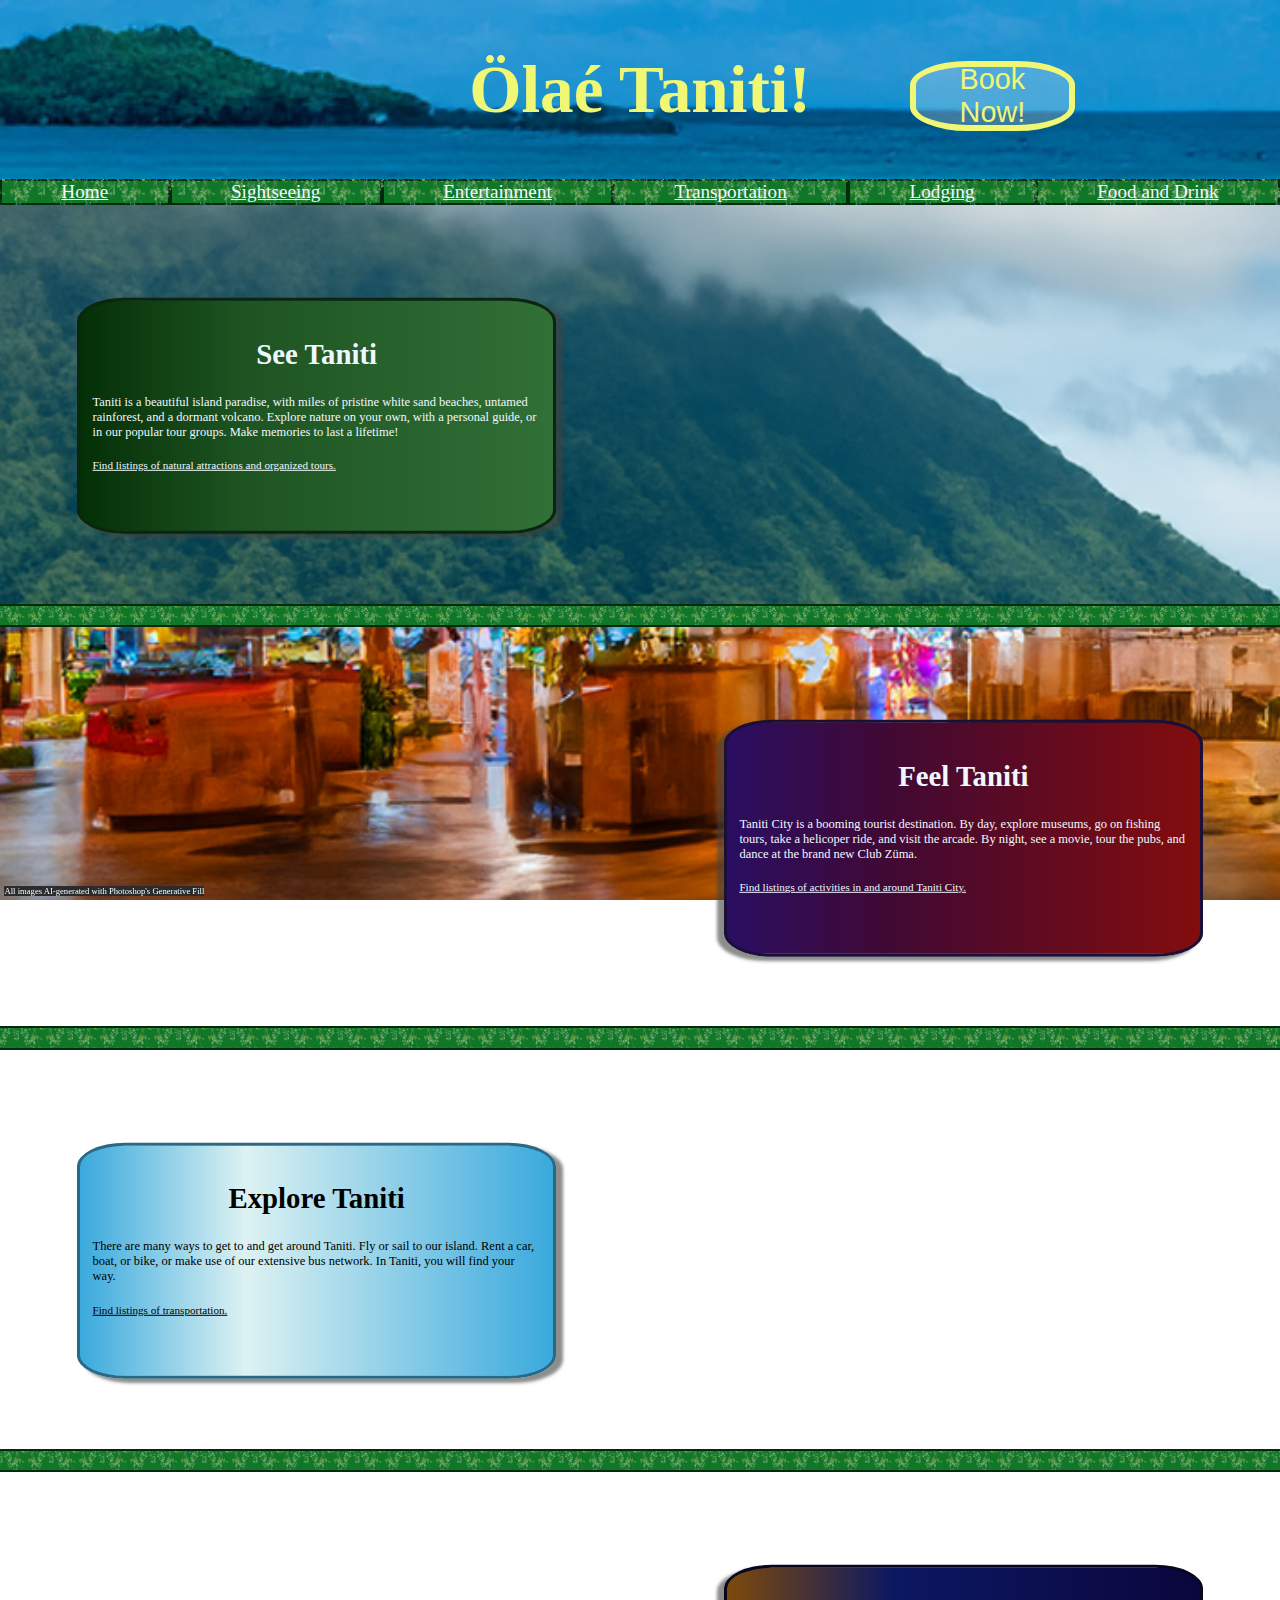
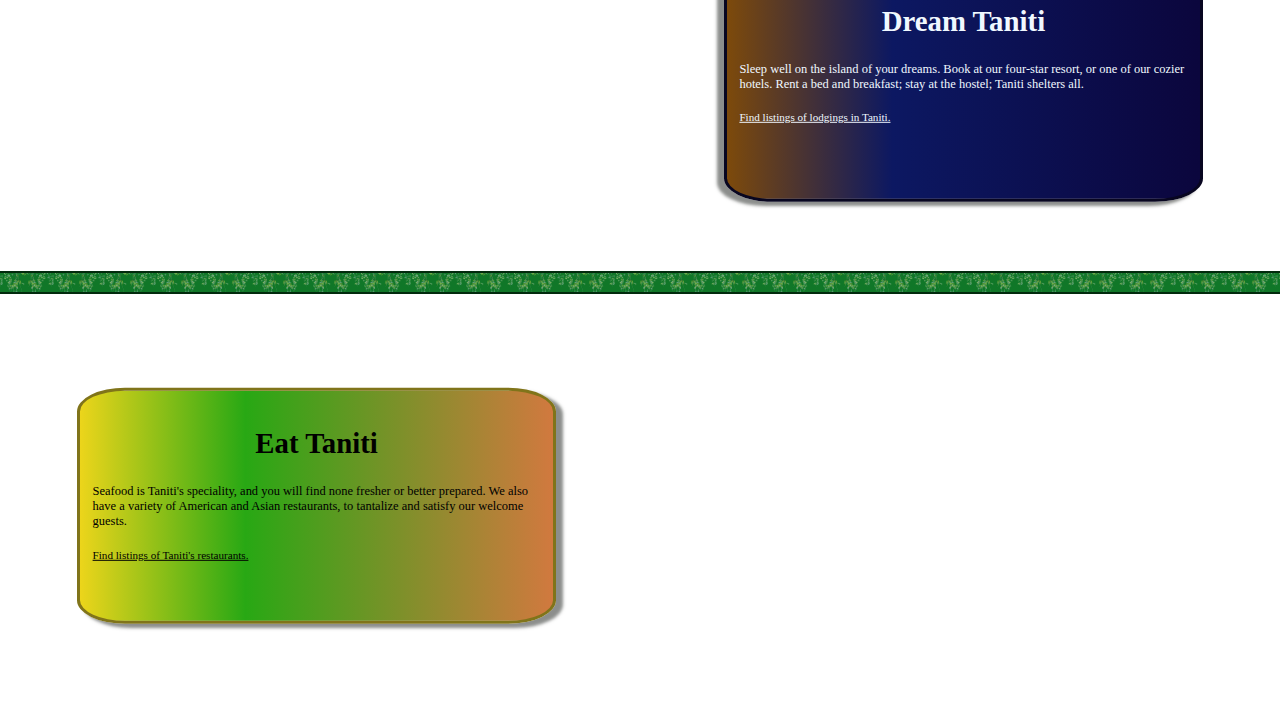
<file: index.html>
<!DOCTYPE html>
<head>
  <meta charset="UTF-8">
  <title>Vacation Taniti!</title>
  <link rel="stylesheet" href="css\global_styles.css">
</head>
<body>
  <header class="parallax-background parallax-short parallax-1">
      <h1 class="olae">Ölaé Taniti!</h1>
      <a class="book-button" href="transportation.html">
      <p>Book Now!</p>
      </a>
    <div class="navbar abs white bottom">
      <a href="index.html"><p>Home</p></a>
      <a href="sightseeing.html"><p>Sightseeing</p></a>
      <a href="entertainment.html"><p>Entertainment</p></a>
      <a href="transportation.html"><p>Transportation</p></a>
      <a href="lodging.html"><p>Lodging</p></a>
      <a href="food.html"><p>Food and Drink</p></a>
      <div class="nav-banner"></div>
    </div>
  </header>
  <div class="parallax-background parallax-2">
    <a class="transparent-textbox left sightseeing white" href="sightseeing.html">
      <h2>See Taniti</h2>
      <p>Taniti is a beautiful island paradise, with miles of pristine white sand beaches, untamed rainforest, and a dormant volcano. Explore nature on your own, with a personal guide, or in our popular tour groups. Make memories to last a lifetime!</p>
      <u>Find listings of natural attractions and organized tours.</u>
    </a>
    <div class="border-bar abs bottom">
      <div class="nav-banner"></div>
    </div> 
  </div>
  <div class="parallax-background parallax-3">
    <a class="transparent-textbox right entertainment white" href="entertainment.html">
      <h2>Feel Taniti</h2>
      <p>Taniti City is a booming tourist destination. By day, explore museums, go on fishing tours, take a helicoper ride,  and visit the arcade. By night, see a movie, tour the pubs, and dance at the brand new Club Züma.</p>
      <u>Find listings of activities in and around Taniti City.</u>
    </a>
    <div class="border-bar abs bottom">
      <div class="nav-banner"></div>
    </div> 
  </div>
  <div class="parallax-background parallax-4">
    <a class="transparent-textbox left transportation" href="transportation.html">
      <h2>Explore Taniti</h2>
      <p>There are many ways to get to and get around Taniti. Fly or sail to our island. Rent a car, boat, or bike, or make use of our extensive bus network. In Taniti, you will find your way.</p>
      <u>Find listings of transportation.</u>
    </a>
    <div class="border-bar abs bottom">
      <div class="nav-banner"></div>
    </div> 
  </div>
  <div class="parallax-background parallax-5">
    <a class="transparent-textbox right lodging white" href="lodging.html">
      <h2>Dream Taniti</h2>
      <p>Sleep well on the island of your dreams. Book at our four-star resort, or one of our cozier hotels. Rent a bed and breakfast; stay at the hostel; Taniti shelters all.</p>
      <u>Find listings of lodgings in Taniti.</u>
    </a>
    <div class="border-bar abs bottom">
      <div class="nav-banner"></div>
    </div> 
  </div>
  <div class="parallax-background parallax-6">
    <a class="transparent-textbox left food" href="food.html">
      <h2>Eat Taniti</h2>
      <p>Seafood is Taniti's speciality, and you will find none fresher or better prepared. We also have a variety of American and Asian restaurants, to tantalize and satisfy our welcome guests.</p>
      <u>Find listings of Taniti's restaurants.</u>
    </a>
  </div>
  <div class="references">
    All images AI-generated with Photoshop's Generative Fill
  </div>
</body>
</file>
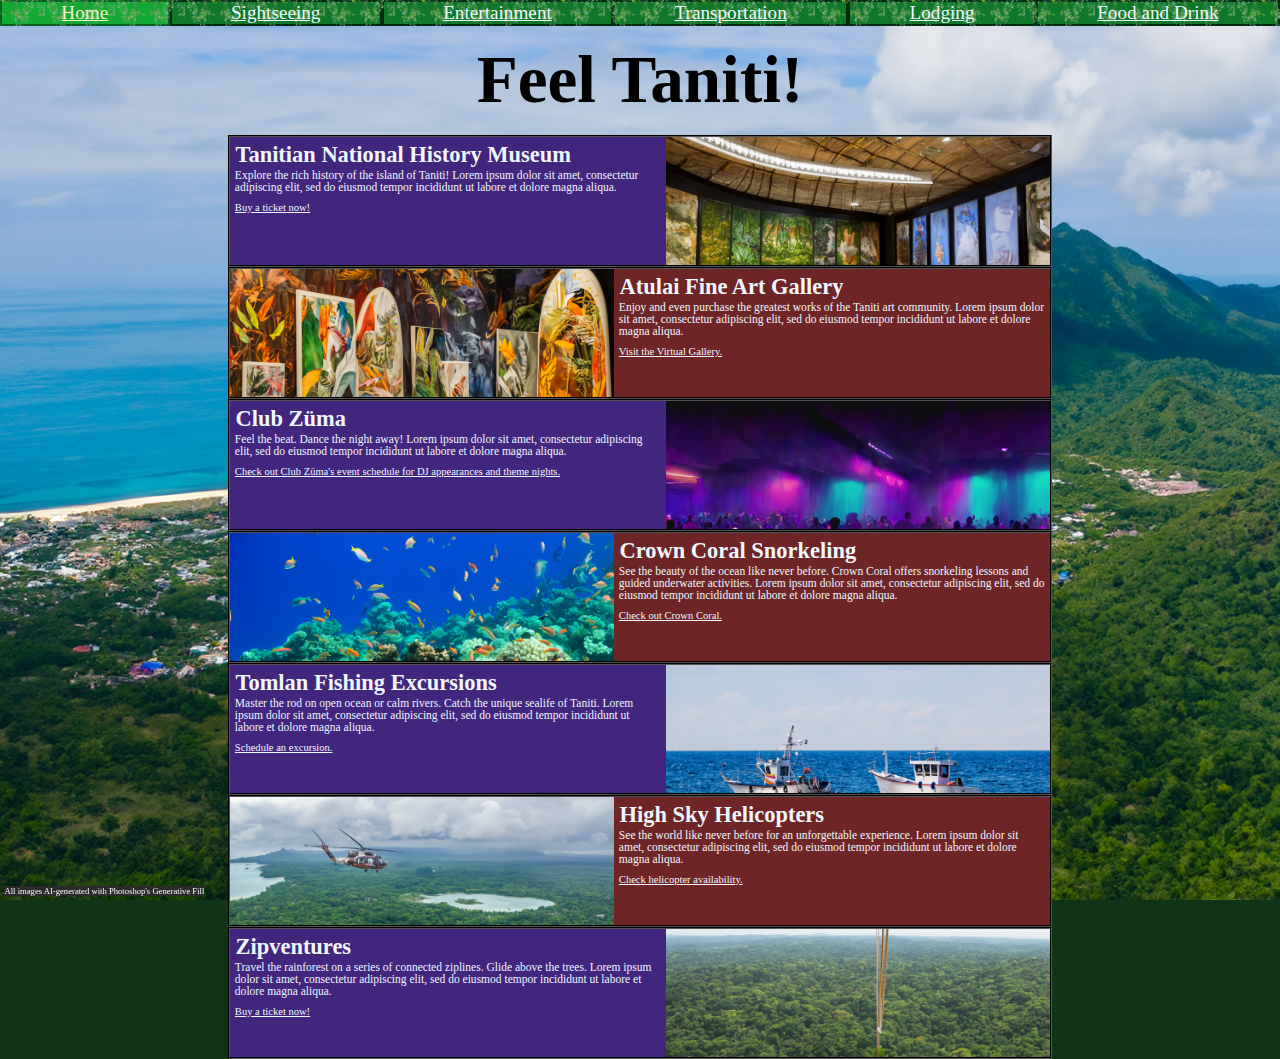
<file: entertainment.html>
<!DOCTYPE html>
<head>
  <meta charset="UTF-8">
  <title>Vacation Taniti!</title>
  <link rel="stylesheet" href="css\global_styles.css">
</head>
<body class="side-page">
  <div class="navbar white rel top">
    <a href="index.html"><p>Home</p></a>
    <a href="sightseeing.html"><p>Sightseeing</p></a>
    <a href="entertainment.html"><p>Entertainment</p></a>
    <a href="transportation.html"><p>Transportation</p></a>
    <a href="lodging.html"><p>Lodging</p></a>
    <a href="food.html"><p>Food and Drink</p></a>
    <div class="nav-banner"></div>
  </div>
  <h1>Feel Taniti!</h1>
  <div class="attraction-flexbox colors-purple">
    <div class="attraction odd white">
      <img src="images\entertainment_museum.png">
      <div class="attraction-text">
        <h3>Tanitian National History Museum</h3>
        <p>Explore the rich history of the island of Taniti! Lorem ipsum dolor sit amet, consectetur adipiscing elit, sed do eiusmod tempor incididunt ut labore et dolore magna aliqua.</p>
        <u>Buy a ticket now!</u>
      </div>
    </div>
    <div class="attraction even white">
      <img src="images\entertainment_gallery.png">
      <div class="attraction-text">
        <h3>Atulai Fine Art Gallery</h3>
        <p>Enjoy and even purchase the greatest works of the Taniti art community. Lorem ipsum dolor sit amet, consectetur adipiscing elit, sed do eiusmod tempor incididunt ut labore et dolore magna aliqua.</p>
        <u>Visit the Virtual Gallery.</u>
      </div>
    </div>
    <div class="attraction odd white">
      <img src="images\entertainment_club.png">
      <div class="attraction-text">
        <h3>Club Züma</h3>
        <p>Feel the beat. Dance the night away! Lorem ipsum dolor sit amet, consectetur adipiscing elit, sed do eiusmod tempor incididunt ut labore et dolore magna aliqua.</p>
        <u>Check out Club Züma's event schedule for DJ appearances and theme nights.</u>
      </div>
    </div>
    <div class="attraction even white">
      <img src="images\entertainment_snorkel.png">
      <div class="attraction-text">
        <h3>Crown Coral Snorkeling</h3>
        <p>See the beauty of the ocean like never before. Crown Coral offers snorkeling lessons and guided underwater activities. Lorem ipsum dolor sit amet, consectetur adipiscing elit, sed do eiusmod tempor incididunt ut labore et dolore magna aliqua.</p>
        <u>Check out Crown Coral.</u>
      </div>
    </div>
    <div class="attraction odd white">
      <img src="images\entertainment_fishing.png">
      <div class="attraction-text">
        <h3>Tomlan Fishing Excursions</h3>
        <p>Master the rod on open ocean or calm rivers. Catch the unique sealife of Taniti. Lorem ipsum dolor sit amet, consectetur adipiscing elit, sed do eiusmod tempor incididunt ut labore et dolore magna aliqua.</p>
        <u>Schedule an excursion.</u>
      </div>
    </div>
    <div class="attraction even white">
      <img src="images\entertainment_helicopter.png">
      <div class="attraction-text">
        <h3>High Sky Helicopters</h3>
        <p>See the world like never before for an unforgettable experience. Lorem ipsum dolor sit amet, consectetur adipiscing elit, sed do eiusmod tempor incididunt ut labore et dolore magna aliqua.</p>
        <u>Check helicopter availability.</u>
      </div>
    </div>
    <div class="attraction odd white">
      <img src="images\entertainment_zipline.png">
      <div class="attraction-text">
        <h3>Zipventures</h3>
        <p>Travel the rainforest on a series of connected ziplines. Glide above the trees. Lorem ipsum dolor sit amet, consectetur adipiscing elit, sed do eiusmod tempor incididunt ut labore et dolore magna aliqua.</p>
        <u>Buy a ticket now!</u>
      </div>
    </div>
    <div class="references">
      All images AI-generated with Photoshop's Generative Fill
    </div>
  </div>
</body>
</file>
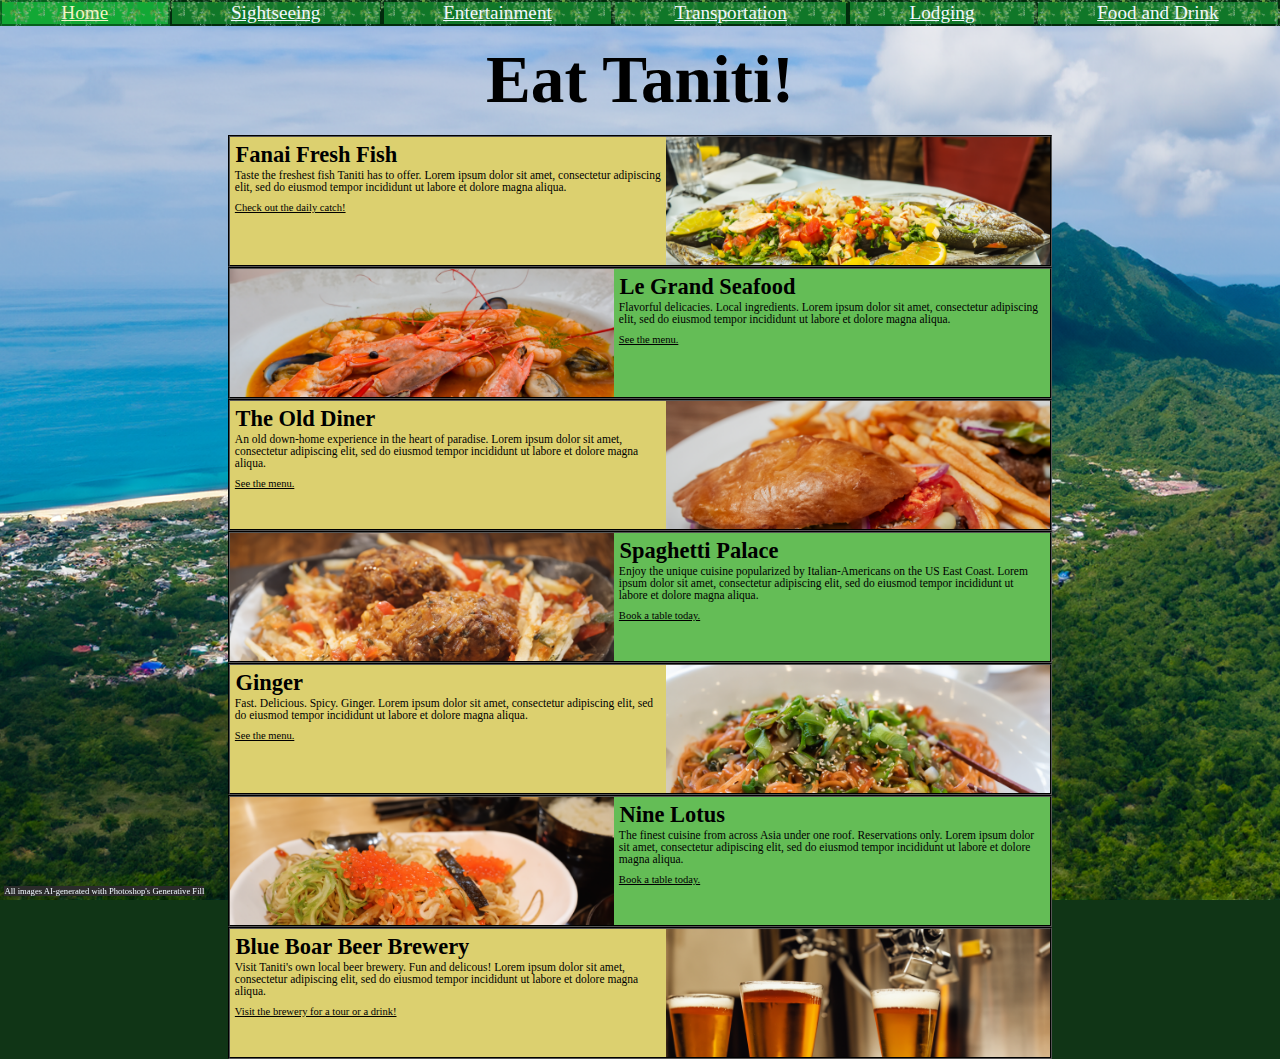
<file: food.html>
<!DOCTYPE html>
<head>
  <meta charset="UTF-8">
  <title>Vacation Taniti!</title>
  <link rel="stylesheet" href="css\global_styles.css">
</head>
<body class="side-page">
  <div class="navbar white rel top">
    <a href="index.html"><p>Home</p></a>
    <a href="sightseeing.html"><p>Sightseeing</p></a>
    <a href="entertainment.html"><p>Entertainment</p></a>
    <a href="transportation.html"><p>Transportation</p></a>
    <a href="lodging.html"><p>Lodging</p></a>
    <a href="food.html"><p>Food and Drink</p></a>
    <div class="nav-banner"></div>
  </div>
  <h1>Eat Taniti!</h1>
  <div class="attraction-flexbox colors-yellowgreen">
    <div class="attraction odd">
      <img src="images\food_fish_1.png">
      <div class="attraction-text">
        <h3>Fanai Fresh Fish</h3>
        <p>Taste the freshest fish Taniti has to offer. Lorem ipsum dolor sit amet, consectetur adipiscing elit, sed do eiusmod tempor incididunt ut labore et dolore magna aliqua.</p>
        <u>Check out the daily catch!</u>
      </div>
    </div>
    <div class="attraction even">
      <img src="images\food_fish_2.png">
      <div class="attraction-text">
        <h3>Le Grand Seafood</h3>
        <p>Flavorful delicacies. Local ingredients. Lorem ipsum dolor sit amet, consectetur adipiscing elit, sed do eiusmod tempor incididunt ut labore et dolore magna aliqua.</p>
        <u>See the menu.</u>
      </div>
    </div>
    <div class="attraction odd">
      <img src="images\food_american_1.png">
      <div class="attraction-text">
        <h3>The Old Diner</h3>
        <p>An old down-home experience in the heart of paradise. Lorem ipsum dolor sit amet, consectetur adipiscing elit, sed do eiusmod tempor incididunt ut labore et dolore magna aliqua.</p>
        <u>See the menu.</u>
      </div>
    </div>
    <div class="attraction even">
      <img src="images\food_american_2.png">
      <div class="attraction-text">
        <h3>Spaghetti Palace</h3>
        <p>Enjoy the unique cuisine popularized by Italian-Americans on the US East Coast. Lorem ipsum dolor sit amet, consectetur adipiscing elit, sed do eiusmod tempor incididunt ut labore et dolore magna aliqua.</p>
        <u>Book a table today.</u>
      </div>
    </div>
    <div class="attraction odd">
      <img src="images\food_asian_1.png">
      <div class="attraction-text">
        <h3>Ginger</h3>
        <p>Fast. Delicious. Spicy. Ginger. Lorem ipsum dolor sit amet, consectetur adipiscing elit, sed do eiusmod tempor incididunt ut labore et dolore magna aliqua.</p>
        <u>See the menu.</u>
      </div>
    </div>
    <div class="attraction even">
      <img src="images\food_asian_2.png">
      <div class="attraction-text">
        <h3>Nine Lotus</h3>
        <p>The finest cuisine from across Asia under one roof. Reservations only. Lorem ipsum dolor sit amet, consectetur adipiscing elit, sed do eiusmod tempor incididunt ut labore et dolore magna aliqua.</p>
        <u>Book a table today.</u>
      </div>
    </div>
    <div class="attraction odd">
      <img src="images\food_microbrewery.png">
      <div class="attraction-text">
        <h3>Blue Boar Beer Brewery</h3>
        <p>Visit Taniti's own local beer brewery. Fun and delicous! Lorem ipsum dolor sit amet, consectetur adipiscing elit, sed do eiusmod tempor incididunt ut labore et dolore magna aliqua.</p>
        <u>Visit the brewery for a tour or a drink!</u>
      </div>
    </div>
    <div class="references">
      All images AI-generated with Photoshop's Generative Fill
    </div>
  </div>
</body>
</file>
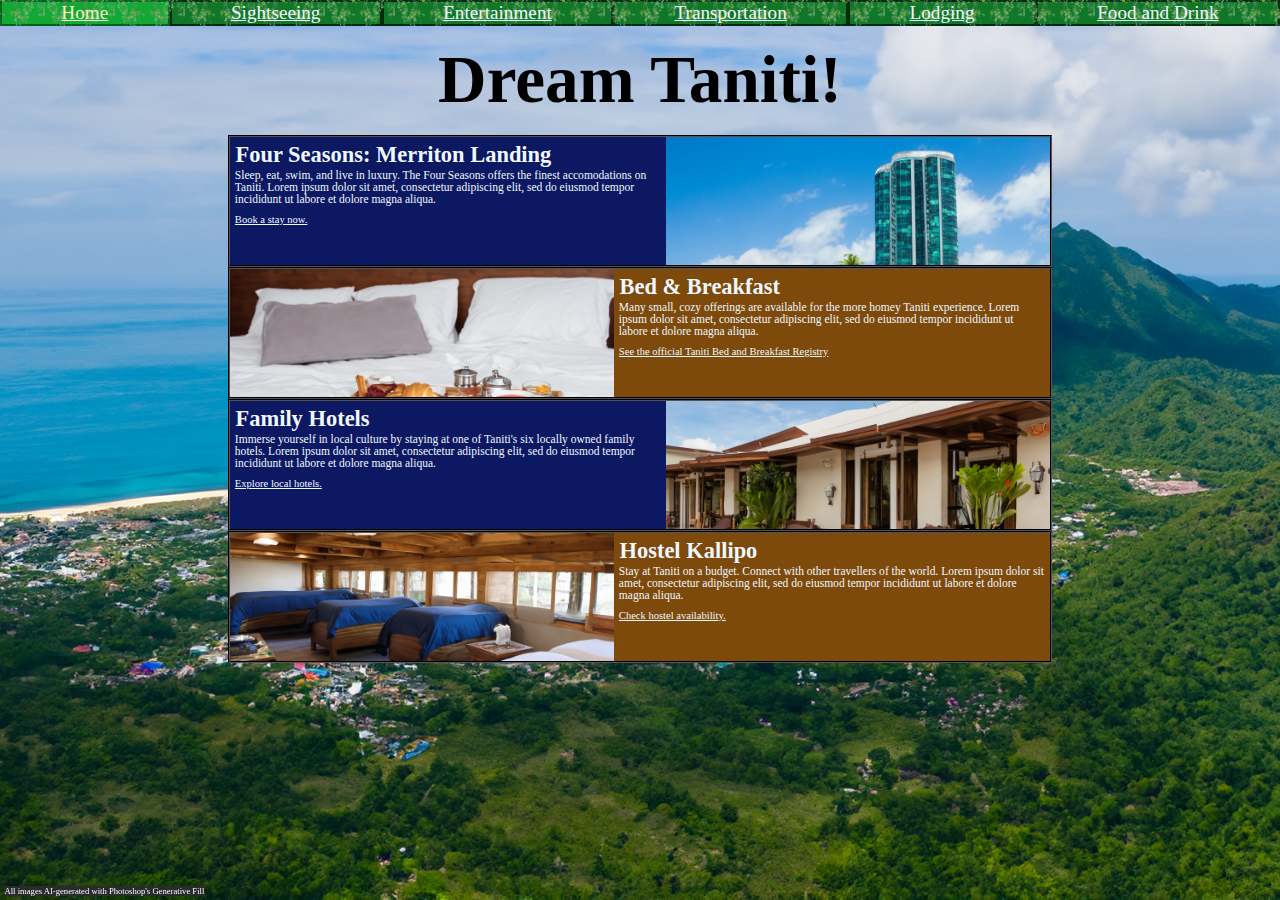
<file: lodging.html>
<!DOCTYPE html>
<head>
  <meta charset="UTF-8">
  <title>Vacation Taniti!</title>
  <link rel="stylesheet" href="css\global_styles.css">
</head>
<body class="side-page">
  <div class="navbar white rel top">
    <a href="index.html"><p>Home</p></a>
    <a href="sightseeing.html"><p>Sightseeing</p></a>
    <a href="entertainment.html"><p>Entertainment</p></a>
    <a href="transportation.html"><p>Transportation</p></a>
    <a href="lodging.html"><p>Lodging</p></a>
    <a href="food.html"><p>Food and Drink</p></a>
    <div class="nav-banner"></div>
  </div>
  <h1>Dream Taniti!</h1>
  <div class="attraction-flexbox colors-darkblue">
    <div class="attraction odd white">
      <img src="images\lodging_resort.png">
      <div class="attraction-text">
        <h3>Four Seasons: Merriton Landing</h3>
        <p>Sleep, eat, swim, and live in luxury. The Four Seasons offers the finest accomodations on Taniti. Lorem ipsum dolor sit amet, consectetur adipiscing elit, sed do eiusmod tempor incididunt ut labore et dolore magna aliqua.</p>
        <u>Book a stay now.</u>
      </div>
    </div>
    <div class="attraction even white">
      <img src="images\lodging_b&b.png">
      <div class="attraction-text">
        <h3>Bed & Breakfast</h3>
        <p>Many small, cozy offerings are available for the more homey Taniti experience. Lorem ipsum dolor sit amet, consectetur adipiscing elit, sed do eiusmod tempor incididunt ut labore et dolore magna aliqua.</p>
        <u>See the official Taniti Bed and Breakfast Registry</u>
      </div>
    </div>
    <div class="attraction odd white">
      <img src="images\lodging_hotel_small.png">
      <div class="attraction-text">
        <h3>Family Hotels</h3>
        <p>Immerse yourself in local culture by staying at one of Taniti's six locally owned family hotels. Lorem ipsum dolor sit amet, consectetur adipiscing elit, sed do eiusmod tempor incididunt ut labore et dolore magna aliqua.</p>
        <u>Explore local hotels.</u>
      </div>
    </div>
    <div class="attraction even white">
      <img src="images\lodging_hostel.png">
      <div class="attraction-text">
        <h3>Hostel Kallipo</h3>
        <p>Stay at Taniti on a budget. Connect with other travellers of the world. Lorem ipsum dolor sit amet, consectetur adipiscing elit, sed do eiusmod tempor incididunt ut labore et dolore magna aliqua.</p>
        <u>Check hostel availability.</u>
      </div>
    </div>
    <div class="references">
      All images AI-generated with Photoshop's Generative Fill
    </div>
  </div>
</body>
</file>
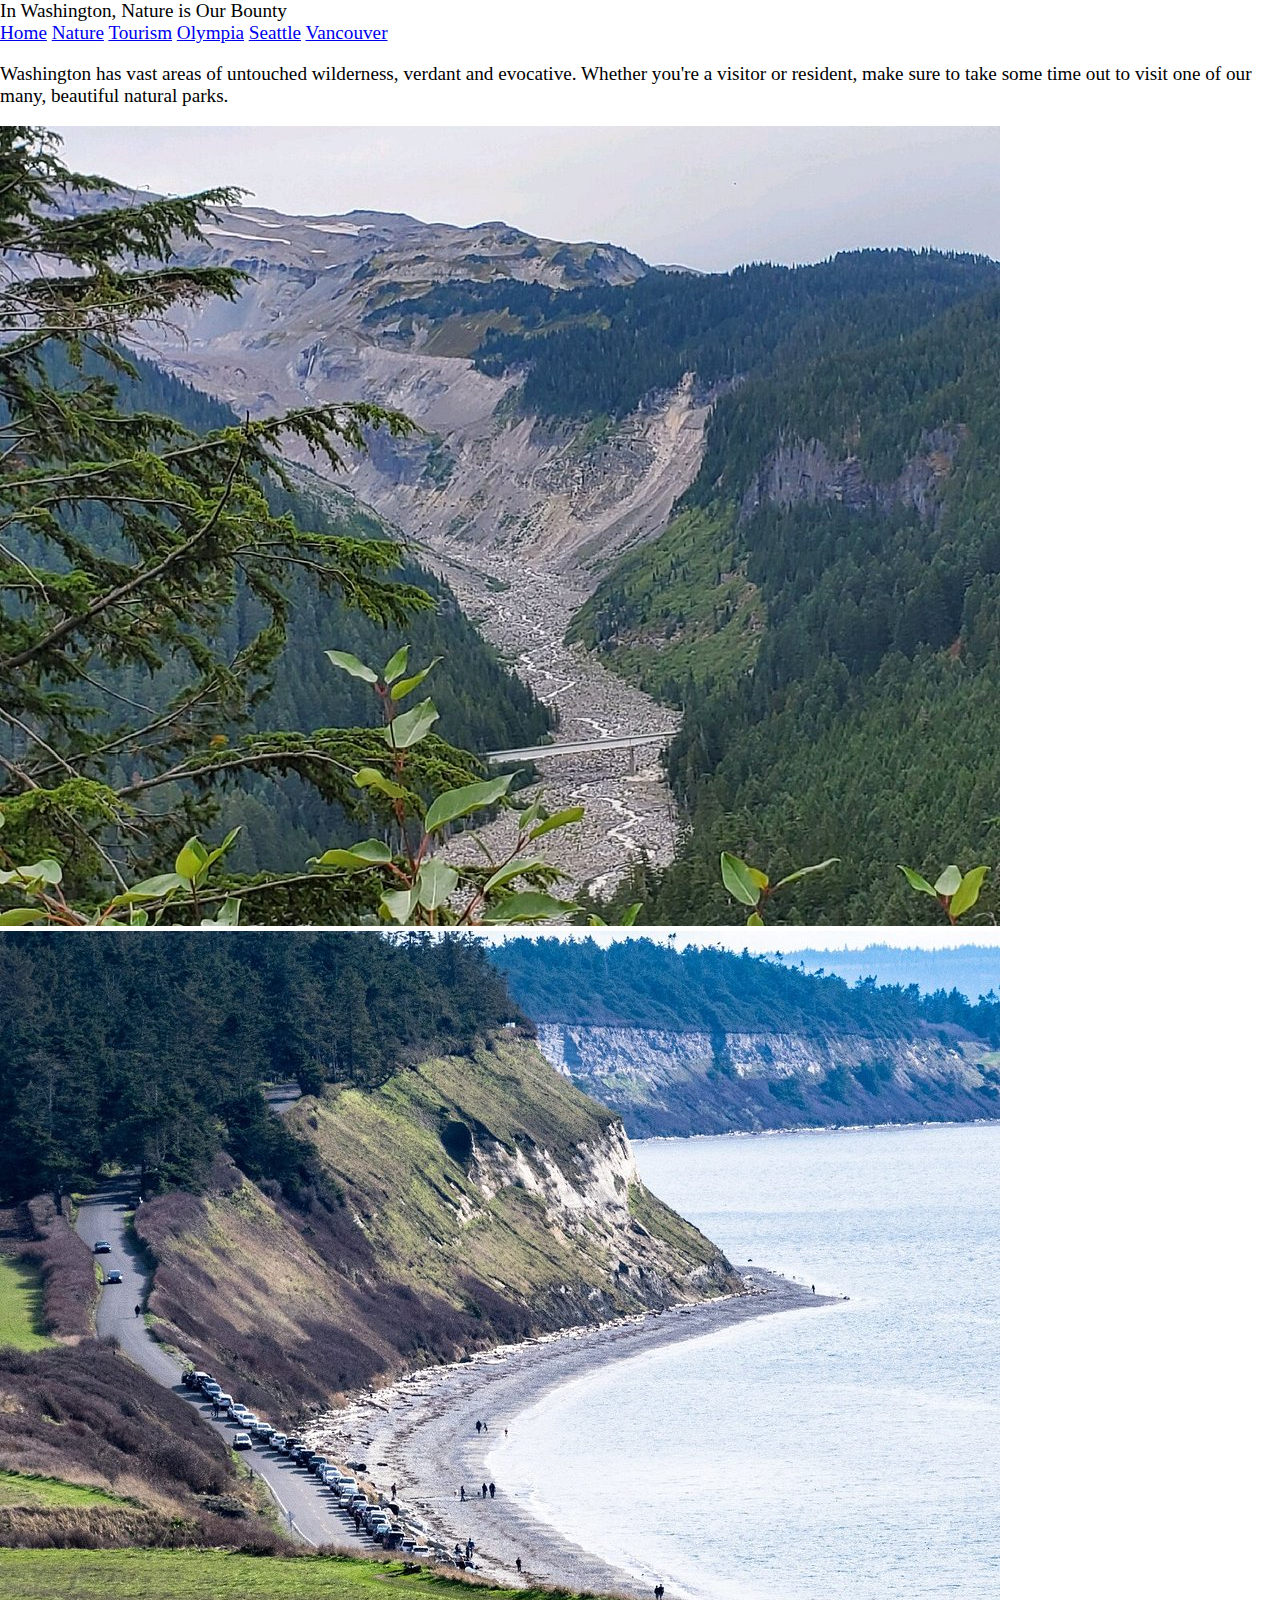
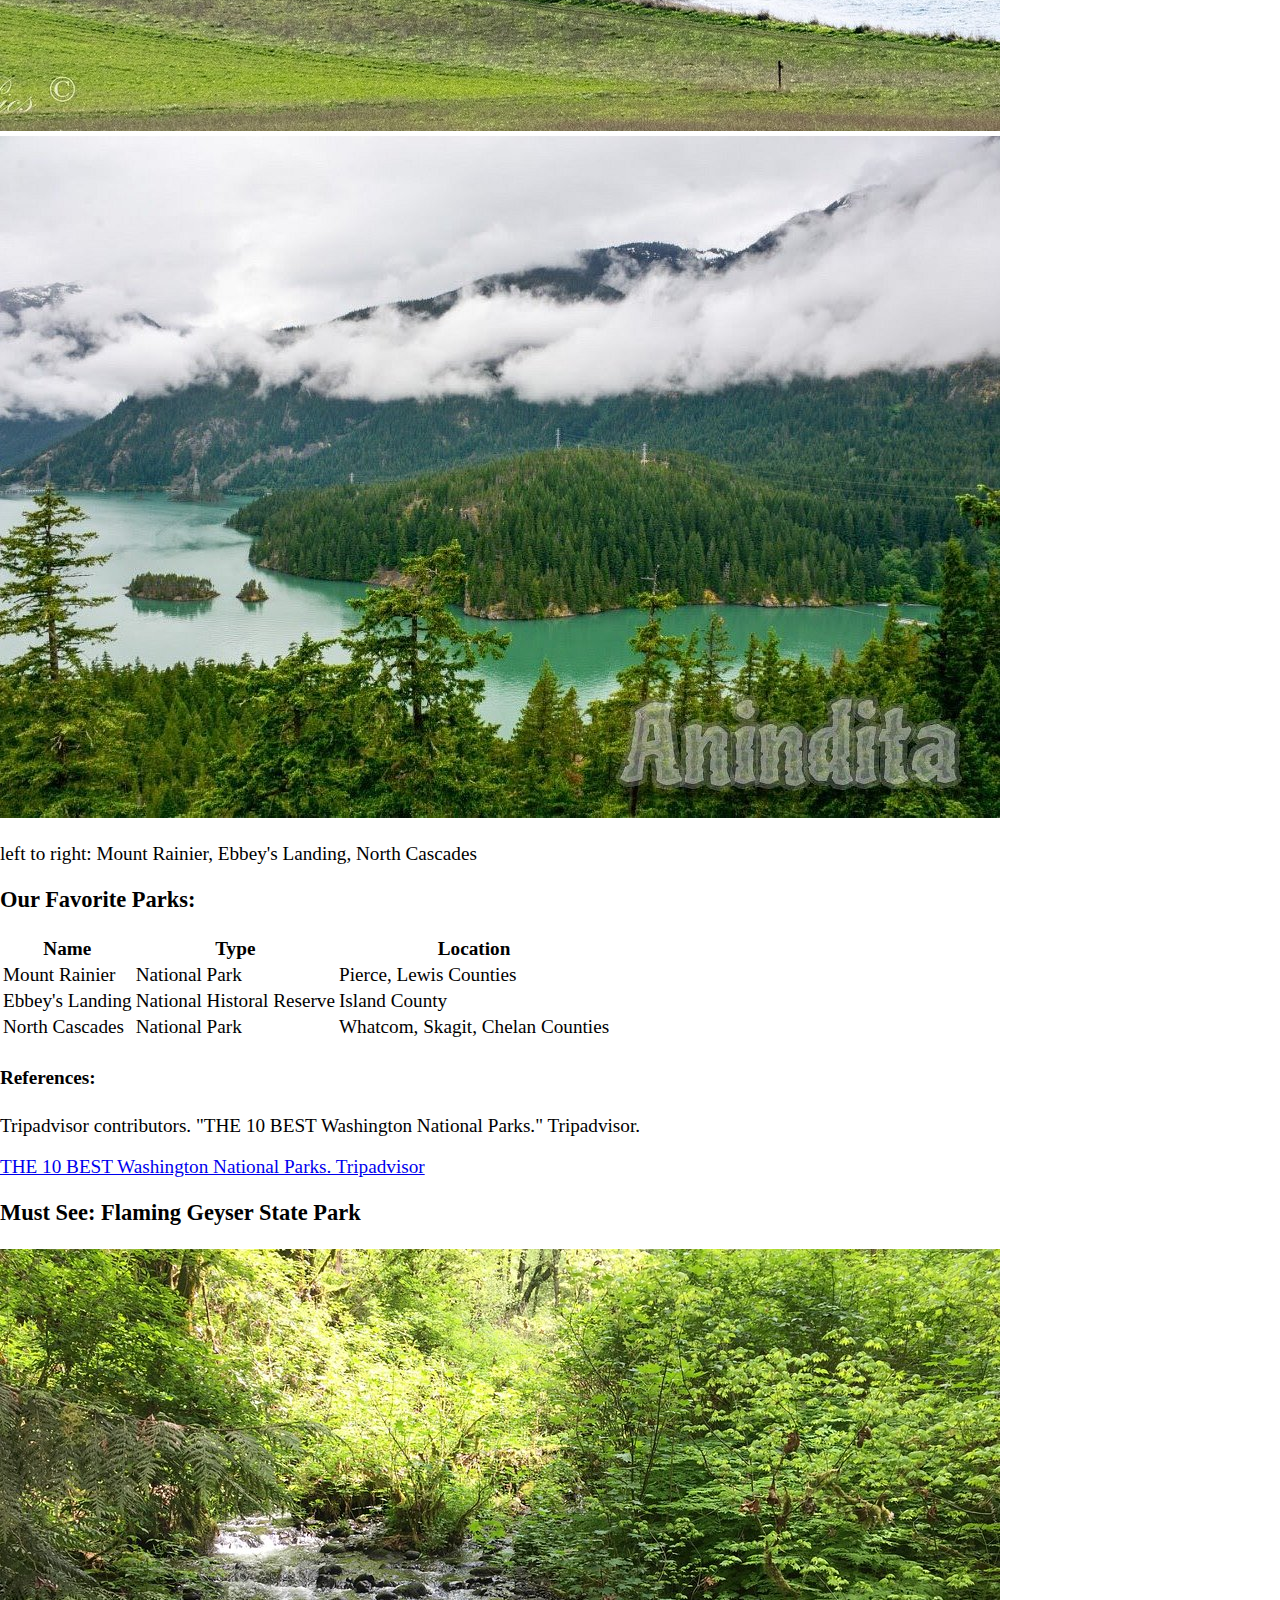
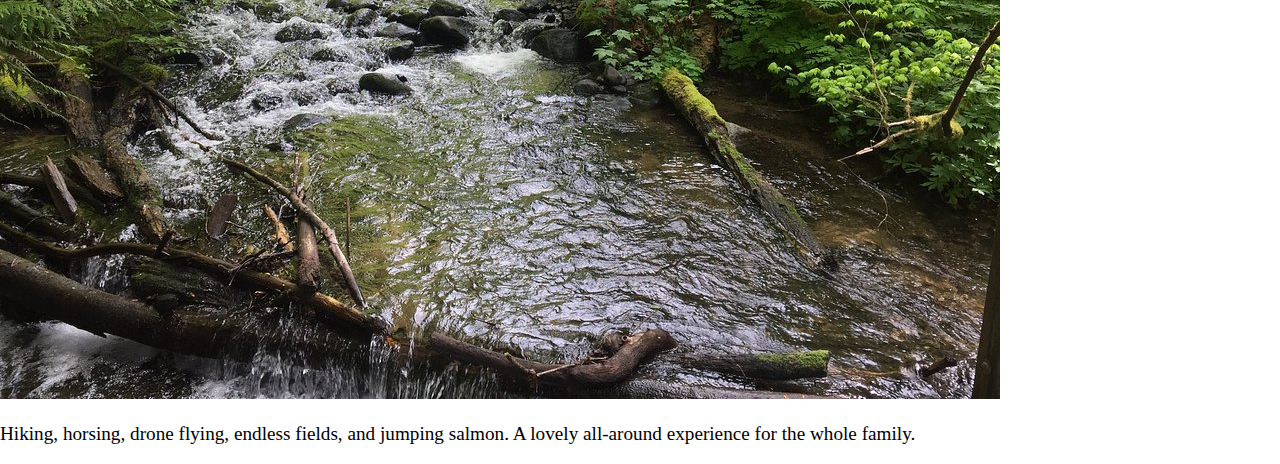
<file: nature.html>
<!DOCTYPE html>
<head>
  <meta charset="UTF-8">
  <title>See Nature at its Finest!</title>
  <link rel="stylesheet" href="css\global_styles.css">
</head>
<body>
  <div class="grid-wrapper">
    <div class="main-page-border">
      <header class="large-header">In Washington, Nature is Our Bounty </header>
      <nav id="navbar">
        <a href="index.html">Home</a>
        <a href="nature.html">Nature</a>
        <a href="tourism.html">Tourism</a>
        <a href="Olympia.html">Olympia</a>
        <a href="Seattle.html">Seattle</a>
        <a href="Vancouver.html">Vancouver</a>
      </nav>
      <section>
        <p>Washington has vast areas of untouched wilderness, verdant and evocative. Whether you're a visitor or resident, make sure to take some time out to visit one of our many, beautiful natural parks.</p>
        <div id="attraction-image-box">
          <img class="attraction-image" alt="Mount Rainier" src="images\mount_rainier.jpg">
          <img class="attraction-image" alt="Ebbey's Landing" src="images\ebbeys_landing.jpg">
          <img class="attraction-image" alt="North Cascades" src="images\north_cascades.jpg">
        </div>
        <p class="smaller-text">left to right: Mount Rainier, Ebbey's Landing, North Cascades </p>
        <section class="box-in-box">
          <h3>Our Favorite Parks:</h3>
          <table id="park-table">
            <tr class="table-odd">
              <th>Name</th>
              <th>Type</th>
              <th>Location</th>
            </tr>
            <tr class="table-even">
              <td>Mount Rainier</td>
              <td>National Park</td>
              <td>Pierce, Lewis Counties</td>
            </tr>
            <tr class="table-odd">
              <td>Ebbey's Landing</td>
              <td>National Historal Reserve</td>
              <td>Island County</td>
            </tr>
            <tr class="table-even">
              <td>North Cascades</td>
              <td>National Park</td>
              <td>Whatcom, Skagit, Chelan Counties</td>
            </tr>
          </table>
        </section>
      </section>
      <footer id="references">
        <h4 class="reduced-margin">References:</h4>
            <p class="reduced-margin">Tripadvisor contributors. "THE 10 BEST Washington National Parks." Tripadvisor.</p>
            <a class="reduced-margin" target="_blank" href="https://www.tripadvisor.com/Attractions-g28968-Activities-c57-t67-Washington.html">THE 10 BEST Washington National Parks. Tripadvisor</a>
      </footer>
    </div>
    <aside id="sidebar">
      <h3>Must See: Flaming Geyser State Park</h3>
      <img alt="Flaming Geyser State Park" src="images\flaming_geyser.jpg"/>
      <p>Hiking, horsing, drone flying, endless fields, and jumping salmon. A lovely all-around experience for the whole family.</p>
    </aside>
  </div>
</body>
</file>
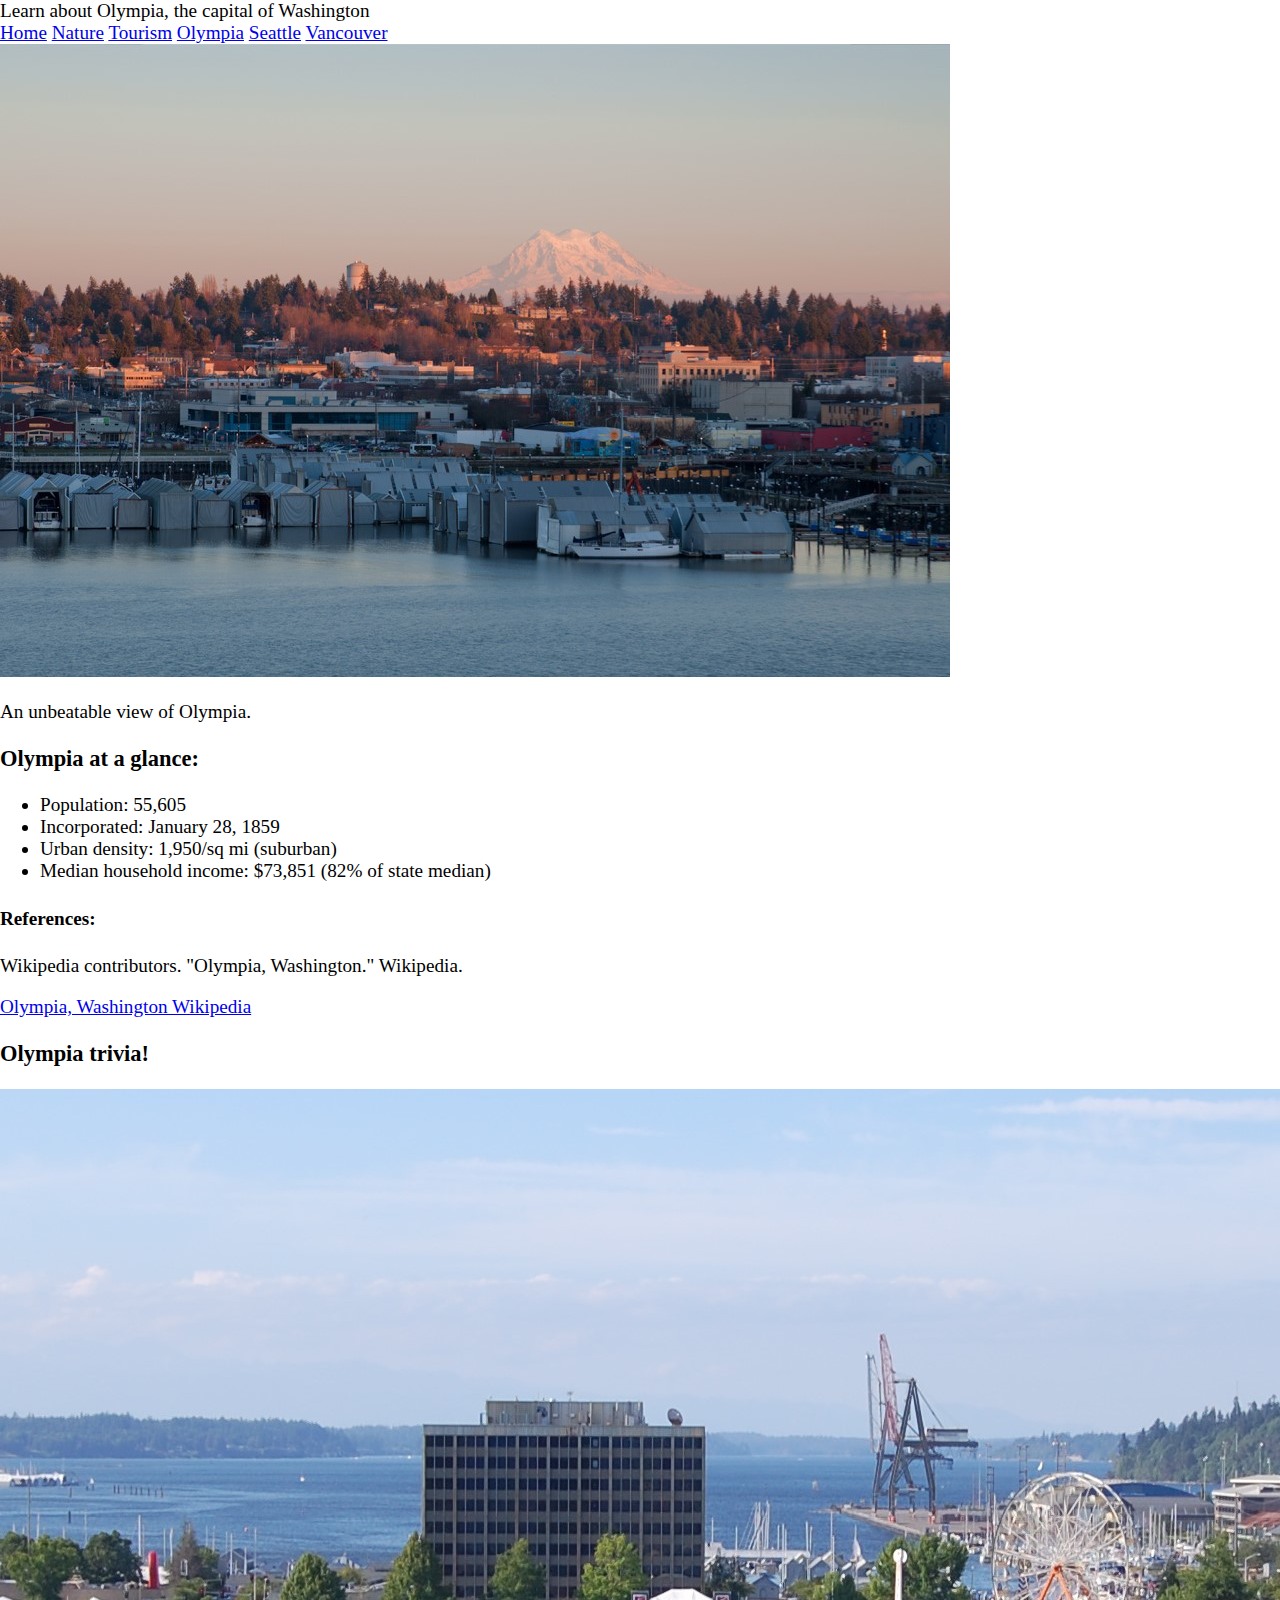
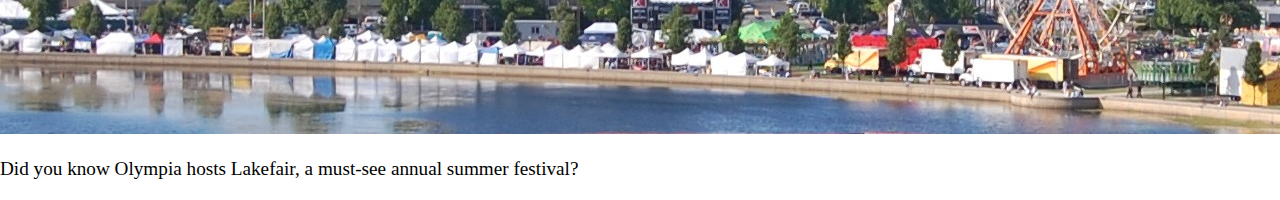
<file: Olympia.html>
<!DOCTYPE html>
<head>
  <meta charset="UTF-8">
  <title>Experience Olympia!</title>
  <link rel="stylesheet" href="css\global_styles.css">
</head>
<body>
  <div class="grid-wrapper">
    <div class="main-page-border">
      <header class="large-header">Learn about Olympia, the capital of Washington</header>
      <nav id="navbar">
          <a href="index.html">Home</a>
          <a href="nature.html">Nature</a>
          <a href="tourism.html">Tourism</a>
          <a href="Olympia.html">Olympia</a>
          <a href="Seattle.html">Seattle</a>
          <a href="Vancouver.html">Vancouver</a>
      </nav>
      <section id="city-information">
        <div class="image-box">
          <img id="cityscape" alt="cityscape" src="images\Olympia_cityscape.jpg"/>
        </div>
        <p>An unbeatable view of Olympia.</p>
        <section id="city-statistics">
          <h3>Olympia at a glance:</h3>
          <ul id="city-statistics-list">
            <li>Population: 55,605</li>
            <li>Incorporated: January 28, 1859</li>
            <li>Urban density: 1,950/sq mi (suburban)</li>
            <li>Median household income: $73,851 (82% of state median)</li>
          </ul>
        </section>
      </section>
      <footer id="references">
        <h4 class="reduced-margin">References:</h4>
          <p class="reduced-margin">Wikipedia contributors. "Olympia, Washington." Wikipedia.</p>
          <a class="reduced-margin" target="_blank" href="https://en.wikipedia.org/wiki/Olympia,_Washington">Olympia, Washington Wikipedia</a>
      </footer>
    </div>
    <aside id="sidebar">
      <h3>Olympia trivia!</h3>
      <img alt="Lakefair (2008)" src="images\Lakefair.jpg">
      <p>Did you know Olympia hosts Lakefair, a must-see annual summer festival?</p>
    </aside>
  </div>
</body>
</file>
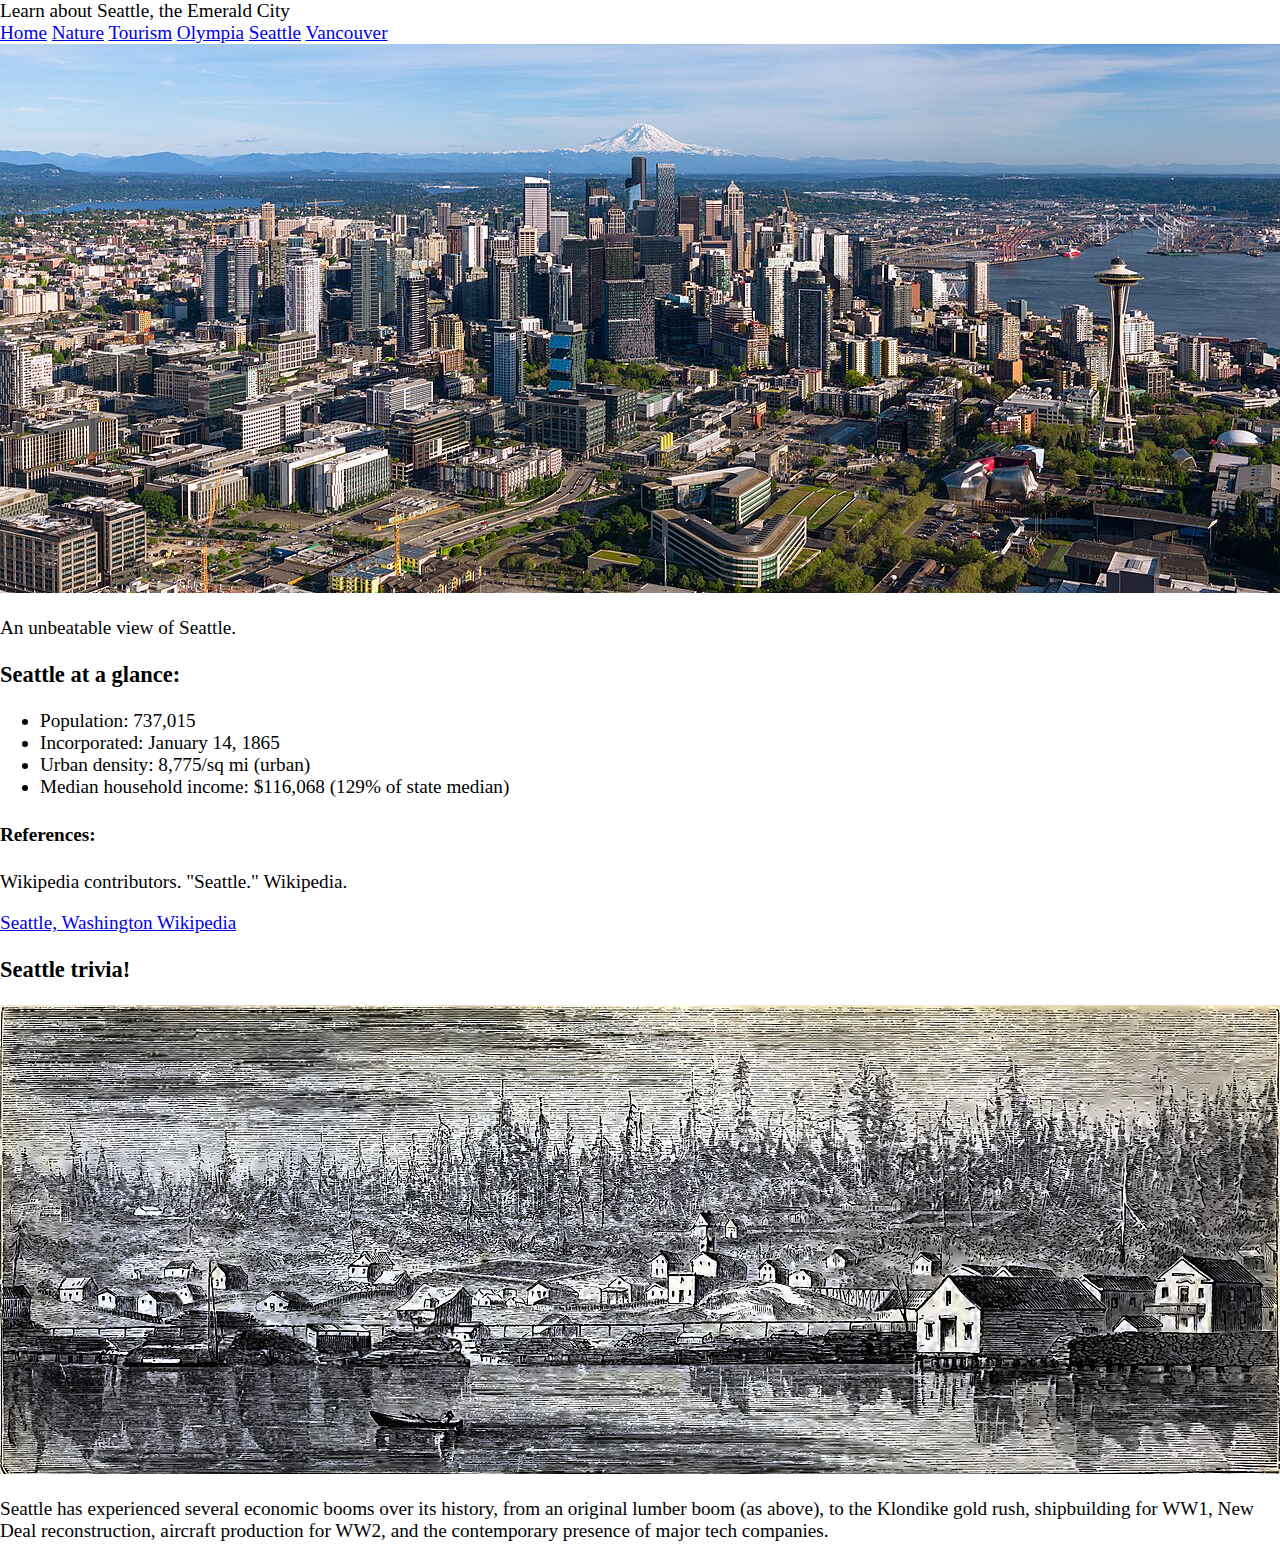
<file: Seattle.html>
<!DOCTYPE html>
<head>
  <meta charset="UTF-8">
  <title>Experience Seattle!</title>
  <link rel="stylesheet" href="css\global_styles.css">
</head>
<body>
  <div class="grid-wrapper">
    <div class="main-page-border">
      <header class="large-header">Learn about Seattle, the Emerald City</header>
      <nav id="navbar">
          <a href="index.html">Home</a>
          <a href="nature.html">Nature</a>
          <a href="tourism.html">Tourism</a>
          <a href="Olympia.html">Olympia</a>
          <a href="Seattle.html">Seattle</a>
          <a href="Vancouver.html">Vancouver</a>
      </nav>
      <section id="city-information">
        <div class="image-box">
          <img id="cityscape" alt="cityscape" src="images\Seattle_cityscape.jpg"/>
        </div>
        <p>An unbeatable view of Seattle.</p>
        <section id="city-statistics">
          <h3>Seattle at a glance:</h3>
          <ul id="city-statistics-list">
            <li>Population: 737,015</li>
            <li>Incorporated: January 14, 1865</li>
            <li>Urban density: 8,775/sq mi (urban)</li>
            <li>Median household income: $116,068 (129% of state median)</li>
          </ul>
        </section>
      </section>
      <footer id="references">
        <h4 class="reduced-margin">References:</h4>
          <p class="reduced-margin">Wikipedia contributors. "Seattle." Wikipedia.</p>
          <a class="reduced-margin" target="_blank" href="https://en.wikipedia.org/wiki/Seattle">Seattle, Washington Wikipedia</a>
      </footer>
    </div>
    <aside id="sidebar">
      <h3>Seattle trivia!</h3>
      <img alt="Engraving of Seattle, 1870" src="images\Seattle_engraving.jpg">
      <p class="smaller-text">Seattle has experienced several economic booms over its history, from an original lumber boom (as above), to the Klondike gold rush, shipbuilding for WW1, New Deal reconstruction, aircraft production for WW2, and the contemporary presence of major tech companies.</p>
    </aside>
  </div>
</body>
</file>
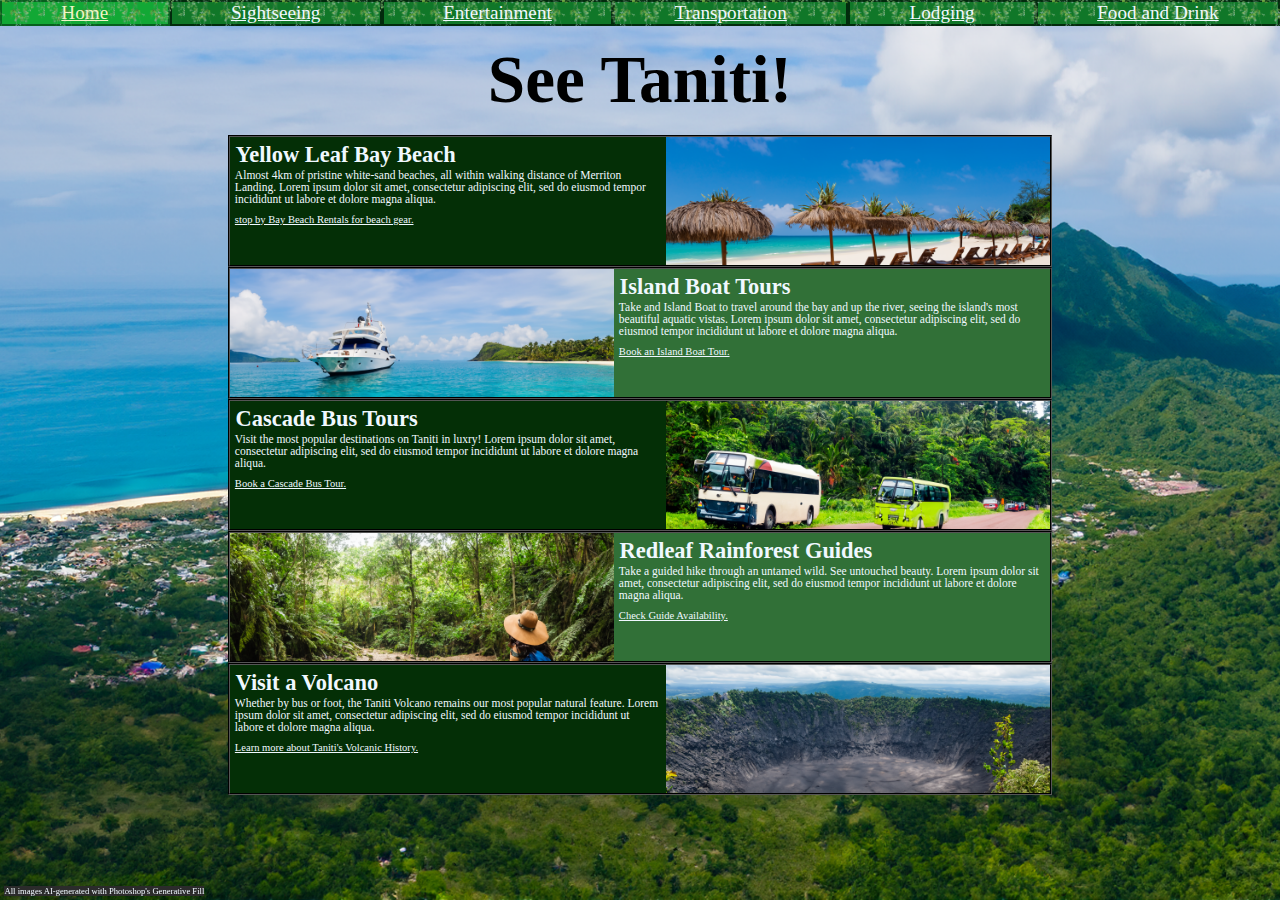
<file: sightseeing.html>
<!DOCTYPE html>
<head>
  <meta charset="UTF-8">
  <title>Vacation Taniti!</title>
  <link rel="stylesheet" href="css\global_styles.css">
</head>
<body class="side-page">
  <div class="navbar white rel top">
    <a href="index.html"><p>Home</p></a>
    <a href="sightseeing.html"><p>Sightseeing</p></a>
    <a href="entertainment.html"><p>Entertainment</p></a>
    <a href="transportation.html"><p>Transportation</p></a>
    <a href="lodging.html"><p>Lodging</p></a>
    <a href="food.html"><p>Food and Drink</p></a>
    <div class="nav-banner"></div>
  </div>
  <h1>See Taniti!</h1>
  <div class="attraction-flexbox colors-green">
    <div class="attraction odd white">
      <img src="images\sightseeing_beach.png">
      <div class="attraction-text">
        <h3>Yellow Leaf Bay Beach</h3>
        <p>Almost 4km of pristine white-sand beaches, all within walking distance of Merriton Landing. Lorem ipsum dolor sit amet, consectetur adipiscing elit, sed do eiusmod tempor incididunt ut labore et dolore magna aliqua.</p>
        <u>stop by Bay Beach Rentals for beach gear.</u>
      </div>
    </div>
    <div class="attraction even white">
      <img src="images\sightseeing_boat.png">
      <div class="attraction-text">
        <h3>Island Boat Tours</h3>
        <p>Take and Island Boat to travel around the bay and up the river, seeing the island's most beautiful aquatic vistas.  Lorem ipsum dolor sit amet, consectetur adipiscing elit, sed do eiusmod tempor incididunt ut labore et dolore magna aliqua.</p>
        <u>Book an Island Boat Tour.</u>
      </div>
    </div>
    <div class="attraction odd white">
      <img src="images\sightseeing_bus.png">
      <div class="attraction-text">
        <h3>Cascade Bus Tours</h3>
        <p>Visit the most popular destinations on Taniti in luxry! Lorem ipsum dolor sit amet, consectetur adipiscing elit, sed do eiusmod tempor incididunt ut labore et dolore magna aliqua.</p>
        <u>Book a Cascade Bus Tour.</u>
      </div>
    </div>
    <div class="attraction even white">
      <img src="images\sightseeing_hiking.png">
      <div class="attraction-text">
        <h3>Redleaf Rainforest Guides</h3>
        <p>Take a guided hike through an untamed wild. See untouched beauty. Lorem ipsum dolor sit amet, consectetur adipiscing elit, sed do eiusmod tempor incididunt ut labore et dolore magna aliqua.</p>
        <u>Check Guide Availability.</u>
      </div>
    </div>
    <div class="attraction odd white">
      <img src="images\sightseeing_volcano.png">
      <div class="attraction-text">
        <h3>Visit a Volcano</h3>
        <p>Whether by bus or foot, the Taniti Volcano remains our most popular natural feature. Lorem ipsum dolor sit amet, consectetur adipiscing elit, sed do eiusmod tempor incididunt ut labore et dolore magna aliqua.</p>
        <u>Learn more about Taniti's Volcanic History.</u>
      </div>
    </div>
    <div class="references">
      All images AI-generated with Photoshop's Generative Fill
    </div>
  </div>
</body>
</file>
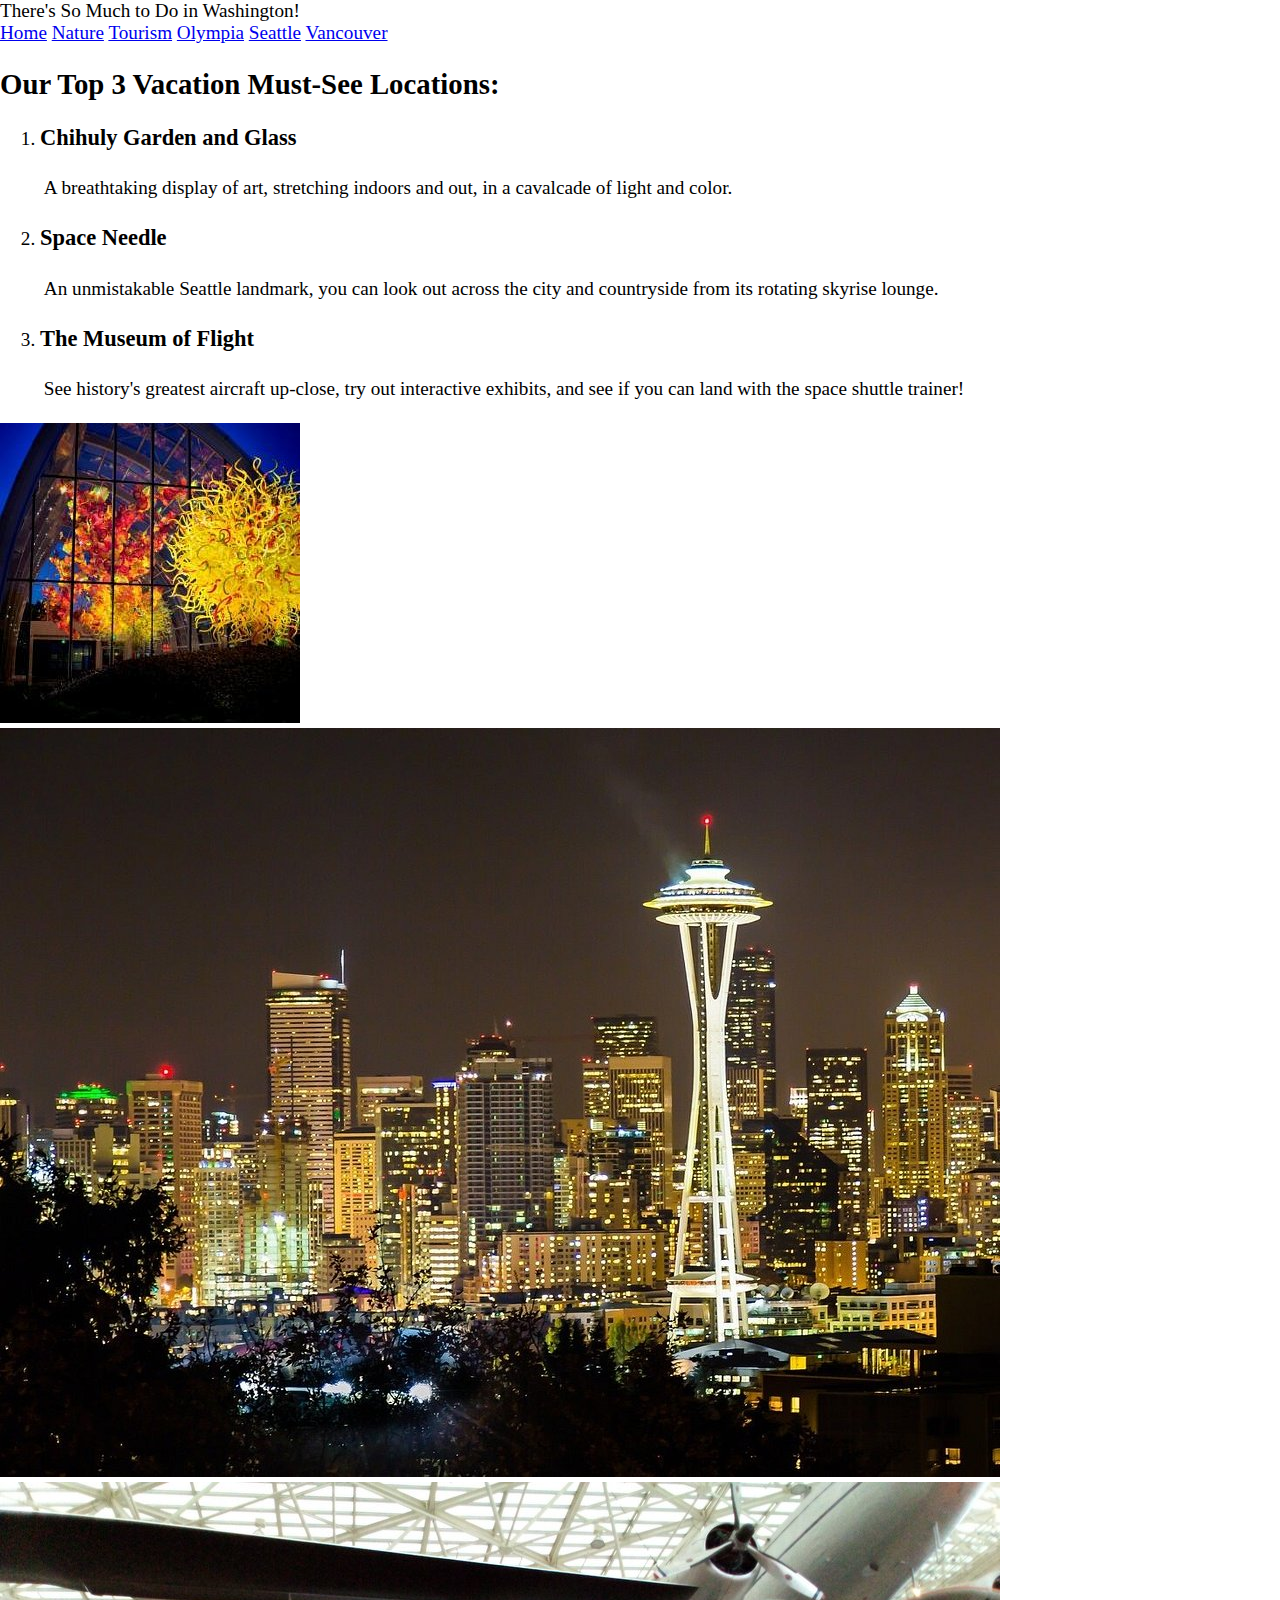
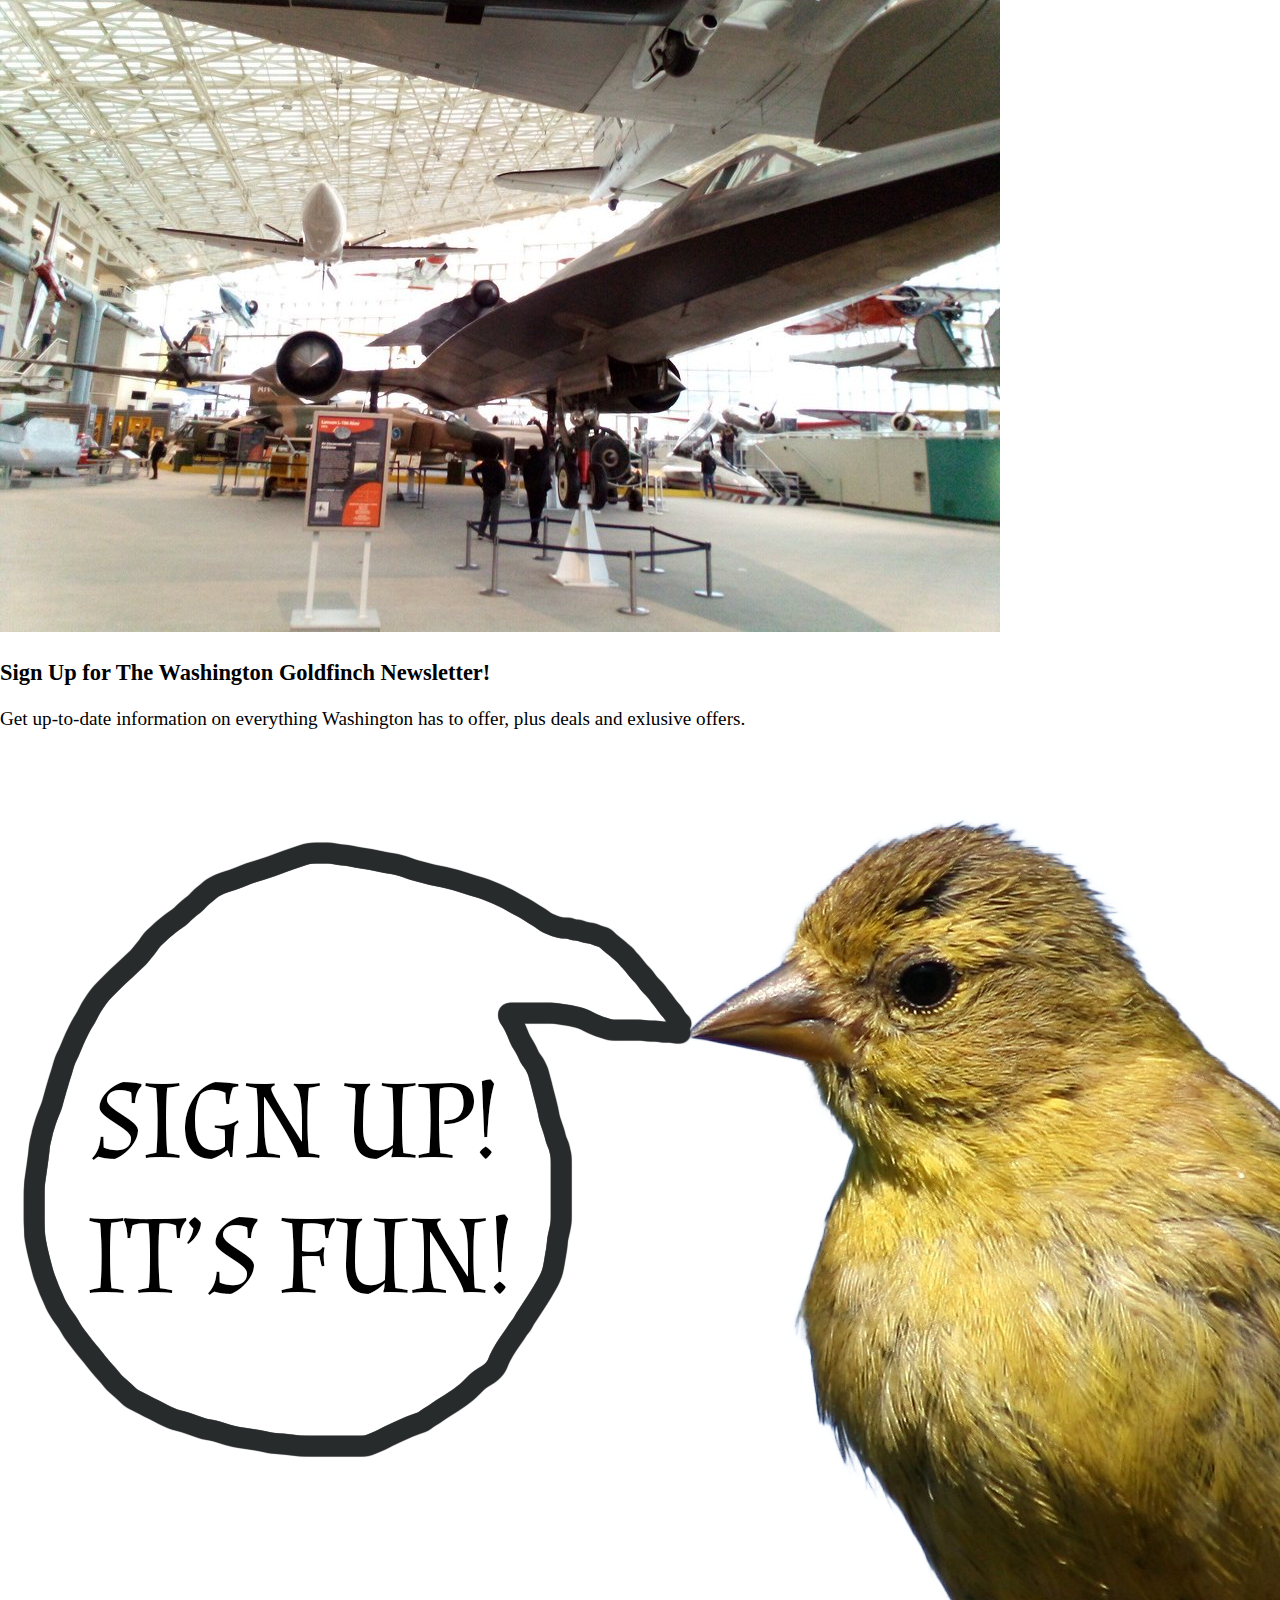
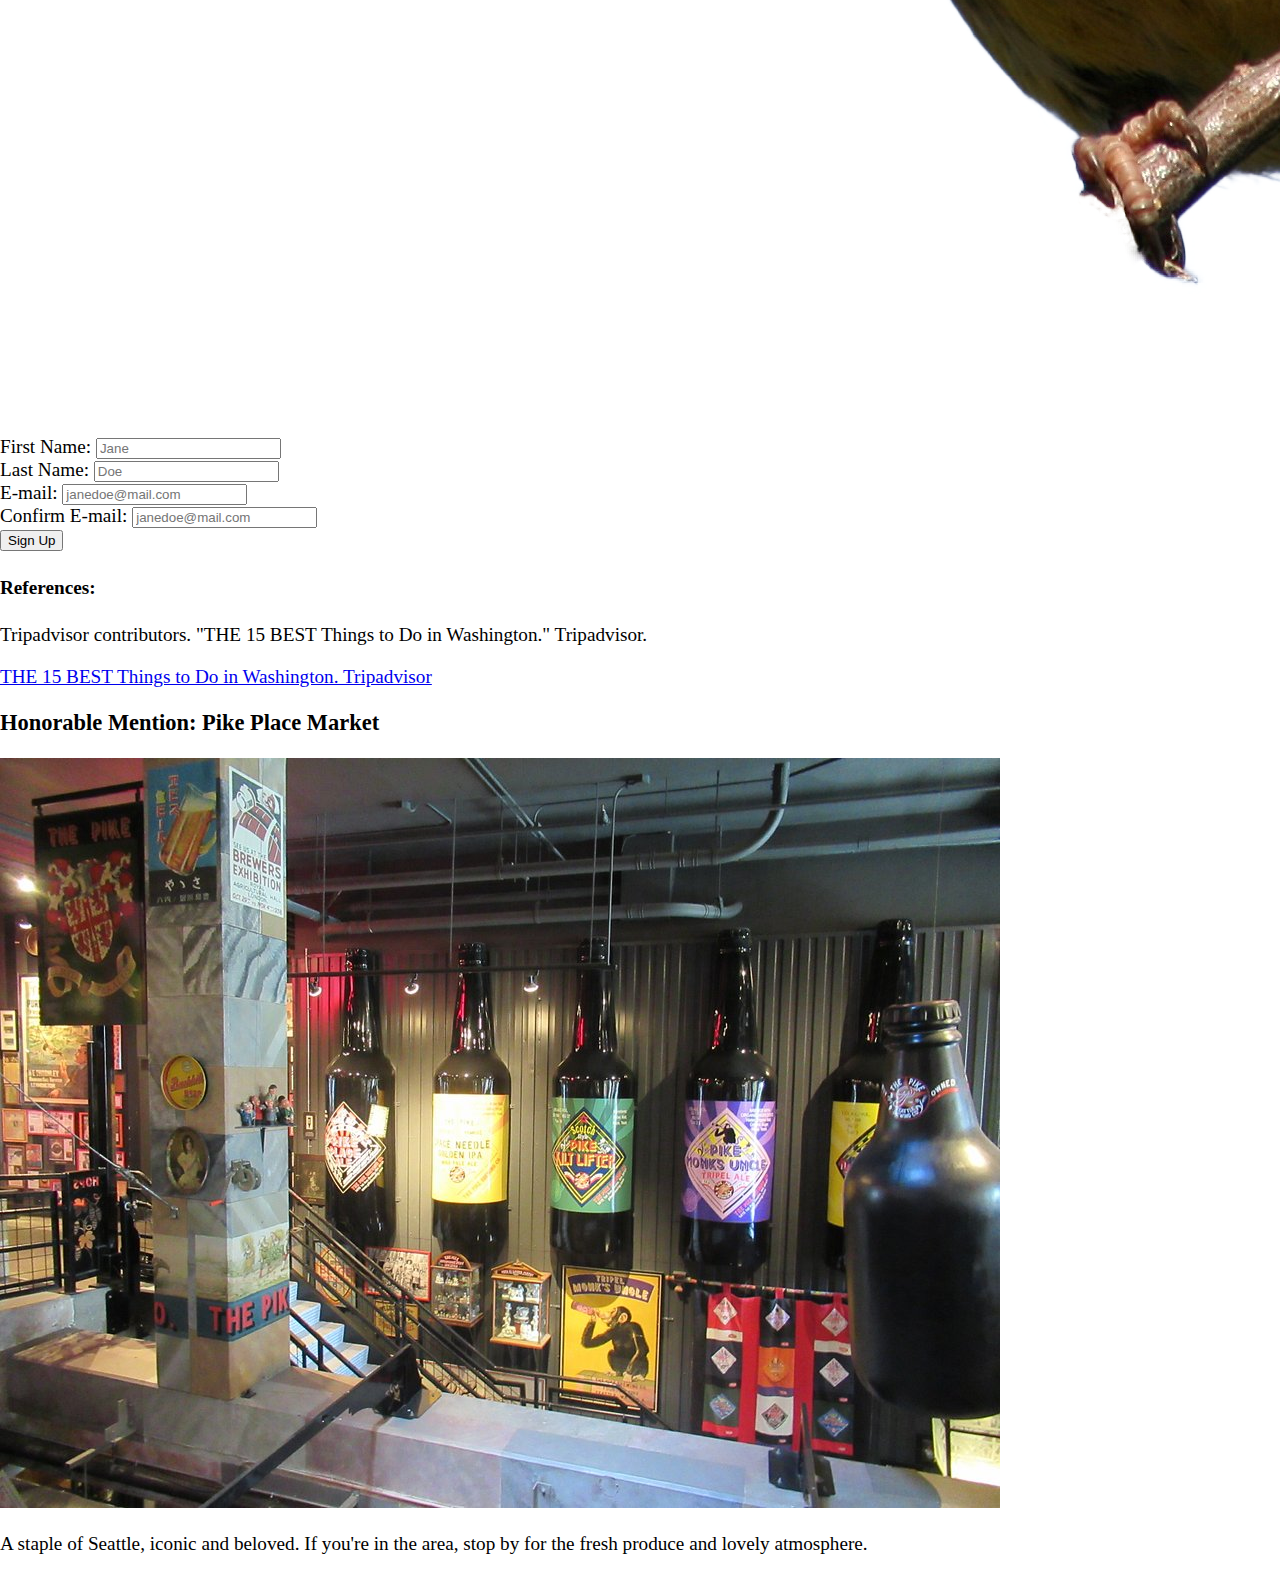
<file: tourism.html>
<!DOCTYPE html>
<head>
  <meta charset="UTF-8">
  <title>Visit Washington!</title>
  <link rel="stylesheet" href="css\global_styles.css">
  <script type="text/javascript" src="javascript\email-confirmation.js"></script>
</head>
<body>
  <div class="grid-wrapper">
    <div class="main-page-border">
      <header class="large-header">There's So Much to Do in Washington! </header>
      <nav id="navbar">
        <a href="index.html">Home</a>
        <a href="nature.html">Nature</a>
        <a href="tourism.html">Tourism</a>
        <a href="Olympia.html">Olympia</a>
        <a href="Seattle.html">Seattle</a>
        <a href="Vancouver.html">Vancouver</a>
      </nav>
      <section>
        <h2>Our Top 3 Vacation Must-See Locations:</h2>
        <ol type="1">
          <li>
            <h3 class="attraction-header">Chihuly Garden and Glass</h3>
            <p class="attraction-text">A breathtaking display of art, stretching indoors and out, in a cavalcade of light and color.</p>
          </li>
          <li>
            <h3 class="attraction-header">Space Needle</h3>
            <p class="attraction-text">An unmistakable Seattle landmark, you can look out across the city and countryside from its rotating skyrise lounge.</p>
          </li>
          <li>
            <h3 class="attraction-header">The Museum of Flight</h3>
            <p class="attraction-text">See history's greatest aircraft up-close, try out interactive exhibits, and see if you can land with the space shuttle trainer!</p>
          </li>
        </ol>
        <div id="attraction-image-box">
          <img class="attraction-image" alt="Chihuly Glass" src="images\chihuly_glass.jpg">
          <img class="attraction-image" alt="Space Needle" src="images\space_needle.jpg">
          <img class="attraction-image" alt="Museum of Flight" src="images\museum_of_flight.jpg">
        </div>
        <section class="box-in-box">
          <h3>Sign Up for The Washington Goldfinch Newsletter!</h3>
          <p>Get up-to-date information on everything Washington has to offer, plus deals and exlusive offers.</p>
          <form id="newsletter-form">
            <img id="form-image" alt="Goldfinch" src="images/bird.png">
            <div class="form-input-box">
              <label for="form-first-name" class="form-label">First Name:</label>
              <input id="form-first-name" class="form-field" type="text" placeholder="Jane">
            </div>
            <div class="form-input-box">
              <label for="form-last-name" class="form-label">Last Name:</label>
              <input id="form-last-name" class="form-field" type="text" placeholder="Doe">
            </div>
            <div class="form-input-box">
              <label for="form-email" class="form-label">E-mail:</label>
              <input id="form-email" class="form-field" type="text" placeholder="janedoe@mail.com">
            </div>
            <div class="form-input-box">
              <label for="form-email-confirmation" class="form-label">Confirm E-mail:</label>
              <input id="form-email-confirmation" class="form-field" type="text" placeholder="janedoe@mail.com">
            </div>
            <input id="form-submit" type="button" value="Sign Up">
          </form>
        </section>
      </section>
      <footer id="references">
        <h4 class="reduced-margin">References:</h4>
            <p class="reduced-margin">Tripadvisor contributors. "THE 15 BEST Things to Do in Washington." Tripadvisor.</p>
            <a class="reduced-margin" target="_blank" href="https://www.tripadvisor.com/Attractions-g28968-Activities-Washington.html">THE 15 BEST Things to Do in Washington. Tripadvisor</a>
      </footer>
    </div>
    <aside id="sidebar">
      <h3>Honorable Mention: Pike Place Market</h3>
      <img alt="Pike Place Market" src="images\pike_place_market.jpg"/>
      <p>A staple of Seattle, iconic and beloved. If you're in the area, stop by for the fresh produce and lovely atmosphere.</p>
    </aside>
  </div>
</body>
</file>
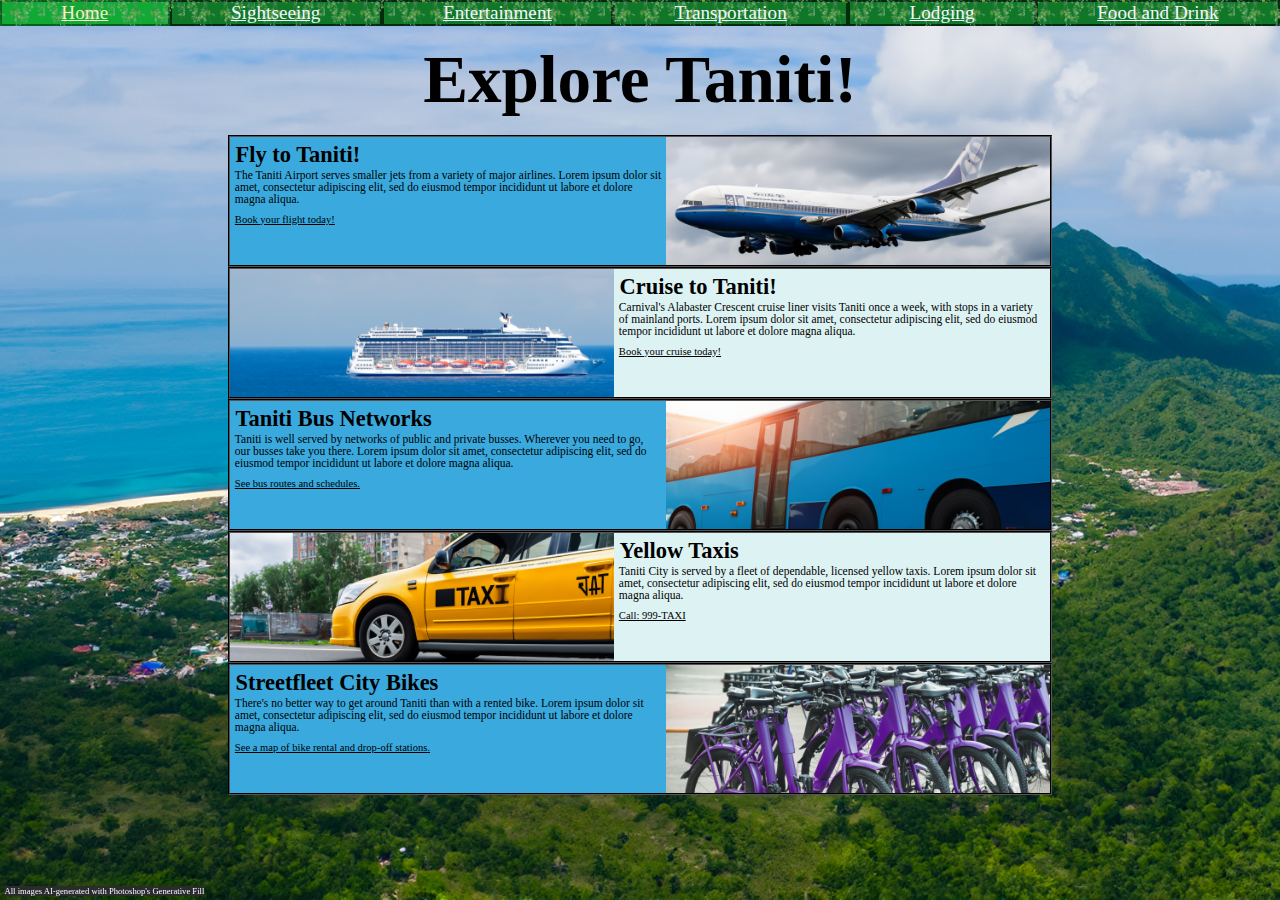
<file: transportation.html>
<!DOCTYPE html>
<head>
  <meta charset="UTF-8">
  <title>Vacation Taniti!</title>
  <link rel="stylesheet" href="css\global_styles.css">
</head>
<body class="side-page">
  <div class="navbar white rel top">
    <a href="index.html"><p>Home</p></a>
    <a href="sightseeing.html"><p>Sightseeing</p></a>
    <a href="entertainment.html"><p>Entertainment</p></a>
    <a href="transportation.html"><p>Transportation</p></a>
    <a href="lodging.html"><p>Lodging</p></a>
    <a href="food.html"><p>Food and Drink</p></a>
    <div class="nav-banner"></div>
  </div>
  <h1>Explore Taniti!</h1>
  <div class="attraction-flexbox colors-lightblue">
    <div class="attraction odd">
      <img src="images\transportation_plane.png">
      <div class="attraction-text">
        <h3>Fly to Taniti!</h3>
        <p>The Taniti Airport serves smaller jets from a variety of major airlines. Lorem ipsum dolor sit amet, consectetur adipiscing elit, sed do eiusmod tempor incididunt ut labore et dolore magna aliqua.</p>
        <u>Book your flight today!</u>
      </div>
    </div>
    <div class="attraction even">
      <img src="images\transportation_cruise.png">
      <div class="attraction-text">
        <h3>Cruise to Taniti!</h3>
        <p>Carnival's Alabaster Crescent cruise liner visits Taniti once a week, with stops in a variety of mainland ports. Lorem ipsum dolor sit amet, consectetur adipiscing elit, sed do eiusmod tempor incididunt ut labore et dolore magna aliqua.</p>
        <u>Book your cruise today!</u>
      </div>
    </div>
    <div class="attraction odd">
      <img src="images\transportation_bus.png">
      <div class="attraction-text">
        <h3>Taniti Bus Networks</h3>
        <p>Taniti is well served by networks of public and private busses. Wherever you need to go, our busses take you there. Lorem ipsum dolor sit amet, consectetur adipiscing elit, sed do eiusmod tempor incididunt ut labore et dolore magna aliqua.</p>
        <u>See bus routes and schedules.</u>
      </div>
    </div>
    <div class="attraction even">
      <img src="images\transportation_taxi.png">
      <div class="attraction-text">
        <h3>Yellow Taxis</h3>
        <p>Taniti City is served by a fleet of dependable, licensed yellow taxis. Lorem ipsum dolor sit amet, consectetur adipiscing elit, sed do eiusmod tempor incididunt ut labore et dolore magna aliqua.</p>
        <u>Call: 999-TAXI</u>
      </div>
    </div>
    <div class="attraction odd">
      <img src="images\transportation_bike.png">
      <div class="attraction-text">
        <h3>Streetfleet City Bikes</h3>
        <p>There's no better way to get around Taniti than with a rented bike. Lorem ipsum dolor sit amet, consectetur adipiscing elit, sed do eiusmod tempor incididunt ut labore et dolore magna aliqua.</p>
        <u>See a map of bike rental and drop-off stations.</u>
      </div>
    </div>
    <div class="references">
      All images AI-generated with Photoshop's Generative Fill
    </div>
  </div>
</body>
</file>
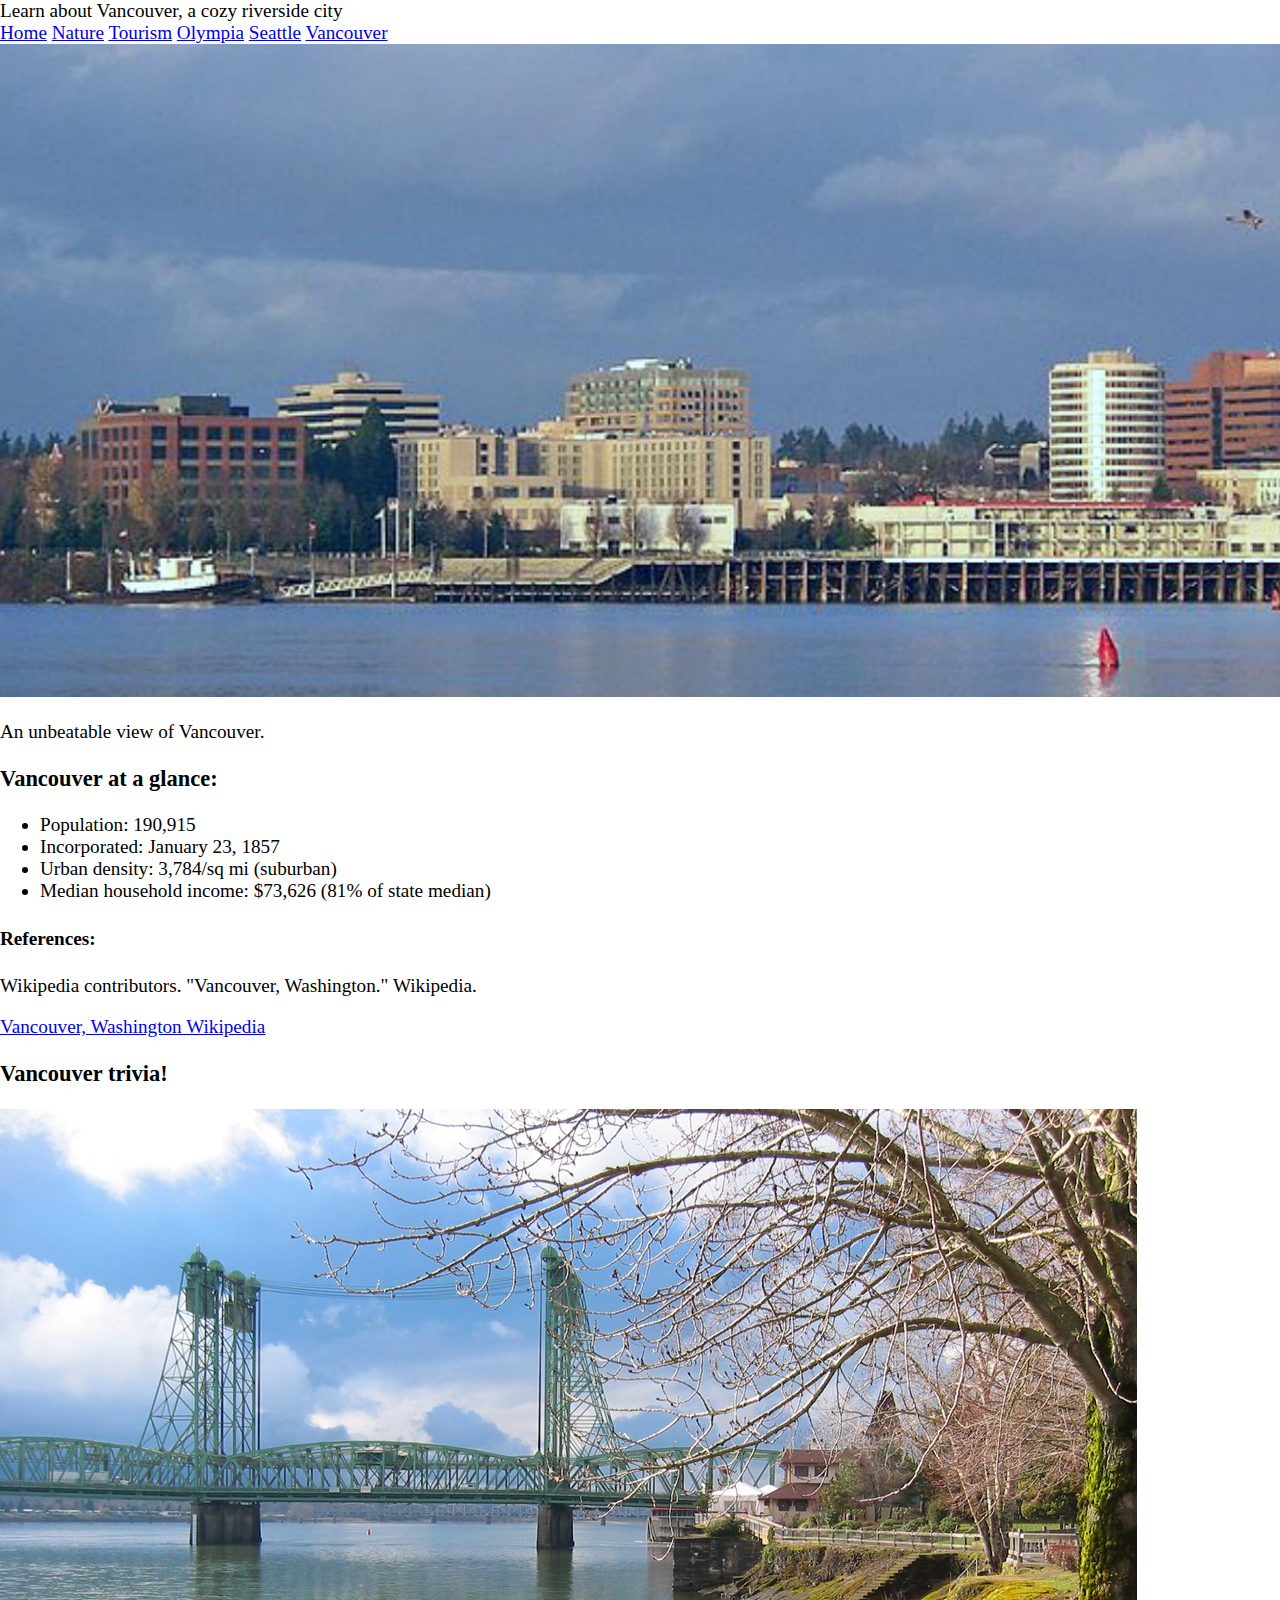
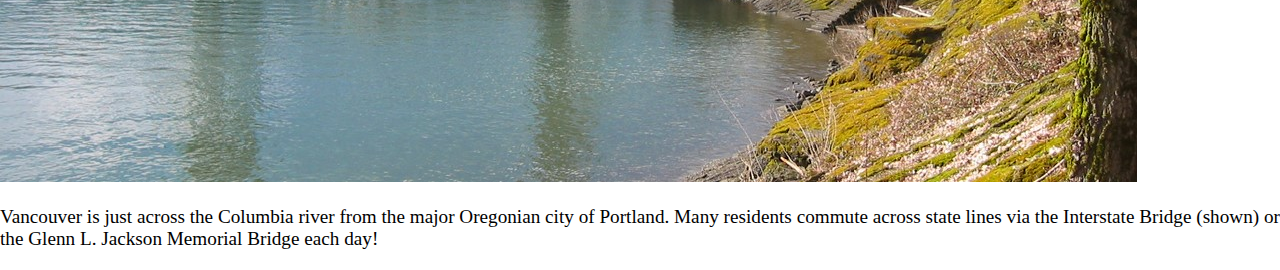
<file: Vancouver.html>
<!DOCTYPE html>
<head>
  <meta charset="UTF-8">
  <title>Experience Vancouver!</title>
  <link rel="stylesheet" href="css\global_styles.css">
</head>
<body>
  <div class="grid-wrapper">
    <div class="main-page-border">
      <header class="large-header">Learn about Vancouver, a cozy riverside city</header>
      <nav id="navbar">
          <a href="index.html">Home</a>
          <a href="nature.html">Nature</a>
          <a href="tourism.html">Tourism</a>
          <a href="Olympia.html">Olympia</a>
          <a href="Seattle.html">Seattle</a>
          <a href="Vancouver.html">Vancouver</a>
      </nav>
      <section id="city-information">
        <div class="image-box">
          <img id="cityscape" alt="cityscape" src="images\Vancouver_cityscape.jpg"/>
        </div>
        <p>An unbeatable view of Vancouver.</p>
        <section id="city-statistics">
          <h3>Vancouver at a glance:</h3>
          <ul id="city-statistics-list">
            <li>Population: 190,915</li>
            <li>Incorporated: January 23, 1857</li>
            <li>Urban density: 3,784/sq mi (suburban)</li>
            <li>Median household income: $73,626 (81% of state median)</li>
          </ul>
        </section>
      </section>
      <footer id="references">
        <h4 class="reduced-margin">References:</h4>
          <p class="reduced-margin">Wikipedia contributors. "Vancouver, Washington." Wikipedia.</p>
          <a class="reduced-margin" target="_blank" href="https://en.wikipedia.org/wiki/Vancouver,_Washington">Vancouver, Washington Wikipedia</a>
      </footer>
    </div>
    <aside id="sidebar">
      <h3>Vancouver trivia!</h3>
      <img alt="waterway and bridge" src="images\Columbia_river.jpg">
      <p class="smaller-text">Vancouver is just across the Columbia river from the major Oregonian city of Portland. Many residents commute across state lines via the Interstate Bridge (shown) or the Glenn L. Jackson Memorial Bridge each day!</p>
    </aside>
  </div>
</body>
</file>
